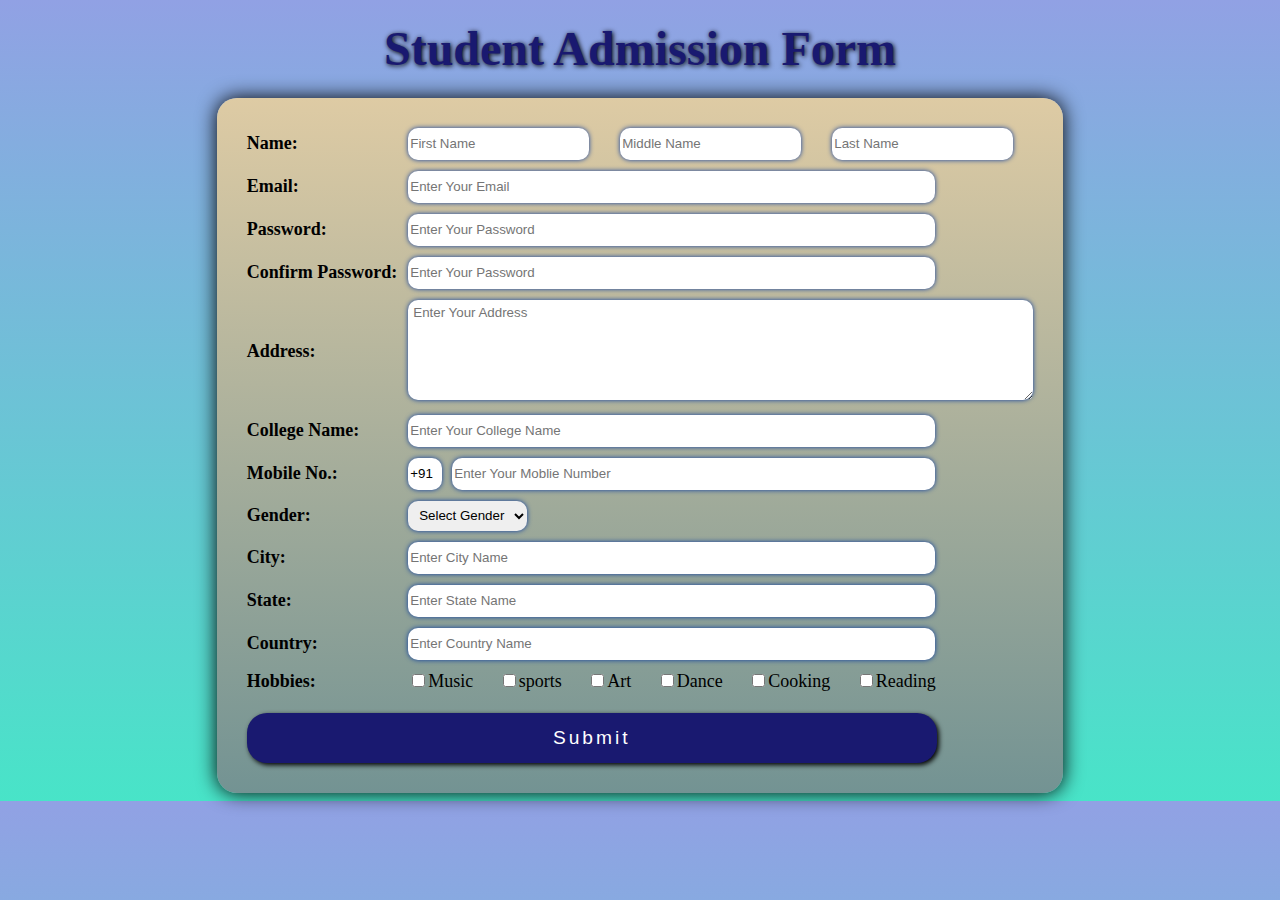
<file: form.html>
<!DOCTYPE html>
<html lang="en">
<head>
    <meta charset="UTF-8">
    <meta name="viewport" content="width=device-width, initial-scale=1.0">
    <title>Registration Form</title>
    <style>
        input{
            border: none;
            outline: none;
            box-shadow: 0px 0px 5px rgb(10, 57, 158);
            border-radius: 10px;
        }

        h1{
            color: midnightblue;
            text-shadow: 1px 1px 5px black;
            text-align: center;
            
        }

        option{
            text-align: center;
            border: none;
        }

        .check{
            margin-left: 25px;
        }

        table{
            padding: 20px;
            border-radius: 20px;
            box-shadow: 0px 0px 20px black;
            background: linear-gradient(to top, #739393, #decba4); 
        }

        label{
            font-size: large;
        }
    </style>
</head>
<body style="background: linear-gradient(to top, #48e4c8, #91a1e4);">
    <center>
        <h1><font size="7">Student Admission Form</font></h1>
    </center>
    <center>
    <table cellspacing="9px">
        <tbody>
        <form action="./Tables Project/tablepro.html" method="get">
        <tr>
            <td><label for="name"><b>Name:</b></label></td>
            <td><input type="text" name="first_name" id="first_name" placeholder="First Name" style="height: 30px;" required></td>
            <td><input type="text" name="middle_name" id="middle_name" placeholder="Middle Name" style="height: 30px;" required></td>
            <td><input type="text" name="last_name" id="last_name" placeholder="Last Name" style="height: 30px;" required></td>
        </tr>
        <tr>
            <td><label for="email"><b>Email:</b></label></td>
            <td colspan="3"><input type="email" name="email" id="email" placeholder="Enter Your Email" style="width: 523px; height: 30px;" required></td>
        </tr>
        <tr>
            <td><label for="password"><b>Password:</b></label></td>
            <td colspan="3"><input type="password" name="password" id="password" placeholder="Enter Your Password" style="width: 523px; height: 30px;" required></td>
        </tr>
        <tr>
            <td><label for="password"><b>Confirm Password:</b></label></td>
            <td colspan="3"><input type="password" name="password" id="confirm_password" placeholder="Enter Your Password" style="width: 523px; height: 30px;" required></td>
        </tr>
        <tr>
            <td><label for="address"><b>Address:</b></label></td>
            <td colspan="3"><textarea name="address" id="address" cols="75" rows="6" placeholder="Enter Your Address" required style="border-radius: 10px; box-shadow: 0px 0px 5px rgb(10, 57, 158); border: none; outline: none; font-family: Arial, Helvetica, sans-serif; padding: 5px;"></textarea></td>
        </tr>
        <tr>
            <td><label for="college_name"><b>College Name:</b></label></td>
            <td colspan="3"><input type="text" name="college_name" id="college_name" placeholder="Enter Your College Name" required style="width: 523px; height: 30px;"></td>
        </tr>
        <tr>
            <td><label for="mobile_number"><b>Mobile No.:</b></label></td>
            <td colspan="3"><input type="text" name="number" id="number" value="+91" style="width: 30px; height: 30px;" readonly><input type="number" name="number" id="number" placeholder="Enter Your Moblie Number" required style="width: 479px; height: 30px; margin-left: 10px;"></td>
        </tr>
        <tr>
            <td><label for="gender"><b>Gender:</b></label></td>
            <td colspan="3">
                <select name="gender" id="gender" style="height: 30px; width: 119px; border: none; box-shadow: 0px 0px 5px rgb(10, 57, 158);
            border-radius: 10px; outline: none;" required>
                    <option value="" disabled selected>Select Gender</option>
                    <option value="Male">Male</option>
                    <option value="Female">Female</option>
                    <option value="Other">Other</option>
                </select>
            </td>
        </tr>
        <tr>
            <td><label for="city"><b>City:</b></label></td>
            <td colspan="3"><input type="text" name="city" id="city" placeholder="Enter City Name" style="width: 523px; height: 30px;" required></td>
        </tr>
        <tr>
            <td><label for="state"><b>State:</b></label></td>
            <td colspan="3"><input type="text" name="state" id="state" placeholder="Enter State Name" style="width: 523px; height: 30px;" required></td>
        </tr>
        <tr>
            <td><label for="country"><b>Country:</b></label></td>
            <td colspan="3"><input type="text" name="country" id="country" placeholder="Enter Country Name" style="width: 523px; height: 30px;" required></td>
        </tr>
        <tr>
            <td><label for="hobbies"><b>Hobbies:</b></label></td>
            <td colspan="3">
                <label for="music">
                <input type="checkbox" name="music" value="music" id="music" style="box-shadow: none;">Music
                </label>
                <label for="sports">
                <input type="checkbox" name="sports" value="sports" id="sports" class="check" style="box-shadow: none;">sports
                </label>
                <label for="art">
                <input type="checkbox" name="art" value="art" id="art" class="check" style="box-shadow: none;">Art
                </label>
                <label for="dance">
                <input type="checkbox" name="dance" value="dance" id="dance" class="check" style="box-shadow: none;">Dance
                </label>
                <label for="cooking">
                <input type="checkbox" name="cooking" value="cooking" id="cooking" class="check" style="box-shadow: none;">Cooking
                </label>
                <label for="reading">
                <input type="checkbox" name="reading" value="reading" id="reading" class="check" style="box-shadow: none;">Reading
                </label>
            </td>
        </tr>
        <tr>
            <td colspan="4"><input type="submit" value="Submit" style="height: 50px; background-color: midnightblue; color: white; letter-spacing: 3px; border-radius: 20px; width: 690px; box-shadow: 2px 2px 5px black; margin-top: 10px; font-size: larger; cursor: pointer;"></td>
        </tr>
        </form>
        </tbody>
    </table>
    </center>
</body>
</html>
</file>
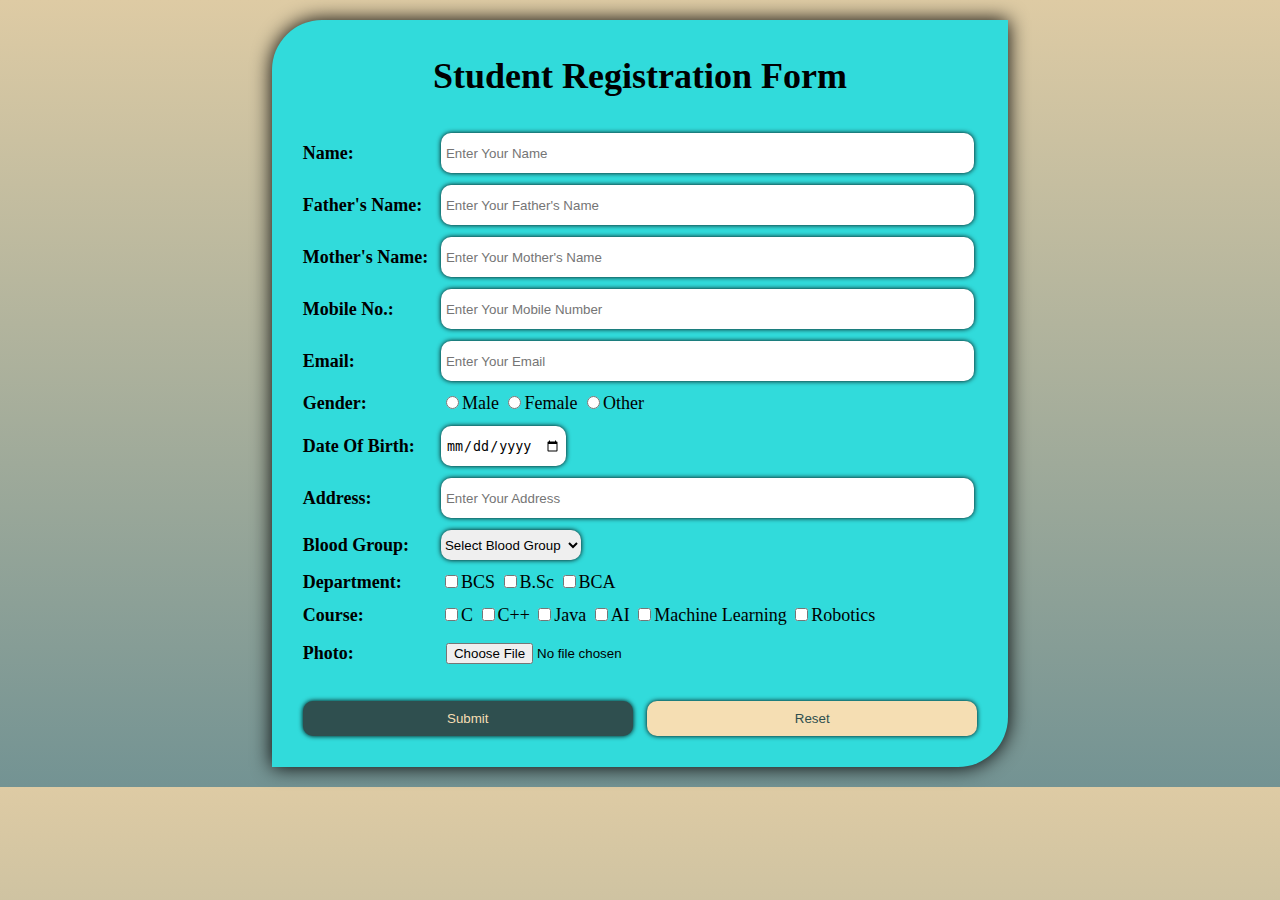
<file: form2.html>
<!DOCTYPE html>
<html lang="en">
<head>
    <meta charset="UTF-8">
    <meta name="viewport" content="width=device-width, initial-scale=1.0">
    <title>Student Registration Form</title>
    <style>
        body{
            background: linear-gradient(to top, #739393, #decba4);
        }

        input{
            border: none;
            outline: none;
            border-radius: 10px;
            box-shadow: 0px 0px 5px black;
            padding: 5px;
        }

        table{
            font-size: large;
            background-color: rgb(49, 219, 219);
            border-top-left-radius: 50px;
            border-bottom-right-radius: 50px;
            padding-right: 20px;
            padding-left: 20px;
            padding-bottom: 20px;
            margin-top: 20px;
            margin-bottom: 20px;
            box-shadow: 0px 0px 20px black;
        }
    </style>
</head>
<body>
    <center>
    <form action="./table.html" method="get">    
    <table cellspacing="10px">
        <tr>
            <td colspan="4">
                <h1 style="text-align: center;"><font>Student Registration Form</font></h1>
            </td>
        </tr>
        <tr>
            <td><label for="name"><b>Name:</b></label></td>
            <td colspan="3"><input type="text" name="name" id="name" placeholder="Enter Your Name" style="width: 523px; height: 30px;" required></td>
        </tr>
        <tr>
            <td><label for="father_name"><b>Father's Name:</b></label></td>
            <td colspan="3"><input type="text" name="father_name" id="father_name" placeholder="Enter Your Father's Name" style="width: 523px; height: 30px;" required></td>
        </tr>
        <tr>
            <td><label for="mother_name"><b>Mother's Name:</b></label></td>
            <td colspan="3"><input type="text" name="mother_name" id="mother_name" placeholder="Enter Your Mother's Name" style="width: 523px; height: 30px;" required></td>
        </tr>
        <tr>
            <td><label for="number"><b>Mobile No.:</b></label></td>
            <td colspan="3"><input type="tel" name="" id="number" placeholder="Enter Your Mobile Number" minlength="10" maxlength="10" style="width: 523px; height: 30px;" required></td>
        </tr>
        <tr>
            <td><label for="email"><b>Email:</b></label></td>
            <td colspan="3"><input type="email" name="email" id="email" placeholder="Enter Your Email" style="width: 523px; height: 30px;" required></td>
        </tr>
        <tr>
            <td><label for="gender"><b>Gender:</b></label></td>
            <td colspan="3">
                <label for="male">
                    <input type="radio" name="gender" value="male" id="male" style="box-shadow: none;">Male
                </label>
                <label for="female">
                    <input type="radio" name="gender" value="female" id="female" style="box-shadow: none;">Female
                </label>
                <label for="other">
                    <input type="radio" name="gender" value="other" id="other" style="box-shadow: none;">Other
                </label>
            </td>
        </tr>
        <tr>
            <td><label for="date"><b>Date Of Birth:</b></label></td>
            <td colspan="3">
                <input type="date" name="date" id="date" style="width: 115px; height: 30px;" required>
            </td>
        </tr>
        <tr>
            <td><label for="address"><b>Address:</b></label></td>
            <td colspan="3"><input type="text" name="address" id="address" placeholder="Enter Your Address" style="width: 523px; height: 30px;" required></td>
        </tr>
        <td><label for="blood_group"><b>Blood Group:</b></label></td>
            <td colspan="3">
                <select name="blood_group" id="blood_group" style="height: 30px; width: 140px; border: none; border-radius: 10px; outline: none; box-shadow: 0px 0px 5px black;" required>
                    <option value="" disabled selected>Select Blood Group</option>
                    <option value="A+">A+</option>
                    <option value="B+">B+</option>
                    <option value="AB+">AB+</option>
                    <option value="A-">A-</option>
                    <option value="B-">B-</option>
                    <option value="AB-">AB-</option>
                    <option value="O+">O+</option>
                    <option value="O-">O-</option>
                </select>
            </td>
        </tr>
        <tr>
            <td><label for="department"><b>Department:</b></label></td>
            <td colspan="3">
                <label for="bcs">
                <input type="checkbox" name="bcs" value="bcs" id="bcs" style="box-shadow: none;">BCS
                </label>
                <label for="bsc">
                <input type="checkbox" name="bsc" value="bsc" id="bsc" style="box-shadow: none;">B.Sc
                </label>
                <label for="bca">
                <input type="checkbox" name="bca" value="bca" id="bca" style="box-shadow: none;">BCA
                </label>
            </td>
        </tr>
        <tr>
            <td><label for="course"><b>Course:</b></label></td>
            <td colspan="3">
                <label for="c">
                <input type="checkbox" name="c" value="c" id="c" style="box-shadow: none;">C
                </label>
                <label for="c++">
                <input type="checkbox" name="c++" value="c++" id="c++" style="box-shadow: none;">C++
                </label>
                <label for="java">
                <input type="checkbox" name="java" value="java" id="java" style="box-shadow: none;">Java
                </label>
                <label for="ai">
                <input type="checkbox" name="ai" value="ai" id="ai" style="box-shadow: none;">AI
                </label>
                <label for="machine_learning">
                <input type="checkbox" name="machine_learning" value="machine_learning" id="machine_learning" style="box-shadow: none;">Machine Learning
                </label>
                <label for="robotics">
                <input type="checkbox" name="robotics" value="robotics" id="robotics" style="box-shadow: none;">Robotics
                </label>
            </td>
        </tr>
        <tr>
            <td><label for="photo"><b>Photo:</b></label></td>
            <td><input type="file" name="file" id="file" style="box-shadow: none;"></td>
        </tr> 
        <tr>
            <td colspan="4">
                <input type="submit" value="Submit" style="margin-top: 20px; margin-right: 10px; padding: 10px; text-align: center; width: 330px; color: wheat; background-color: darkslategray;">
                <input type="reset" value="Reset" style="margin-top: 20px; padding: 10px; text-align: center; width: 330px; color: darkslategray; background-color: wheat;">     
            </td>
        </tr>  
    </table>
    </form>
    </center>
</body>
</html>
</file>
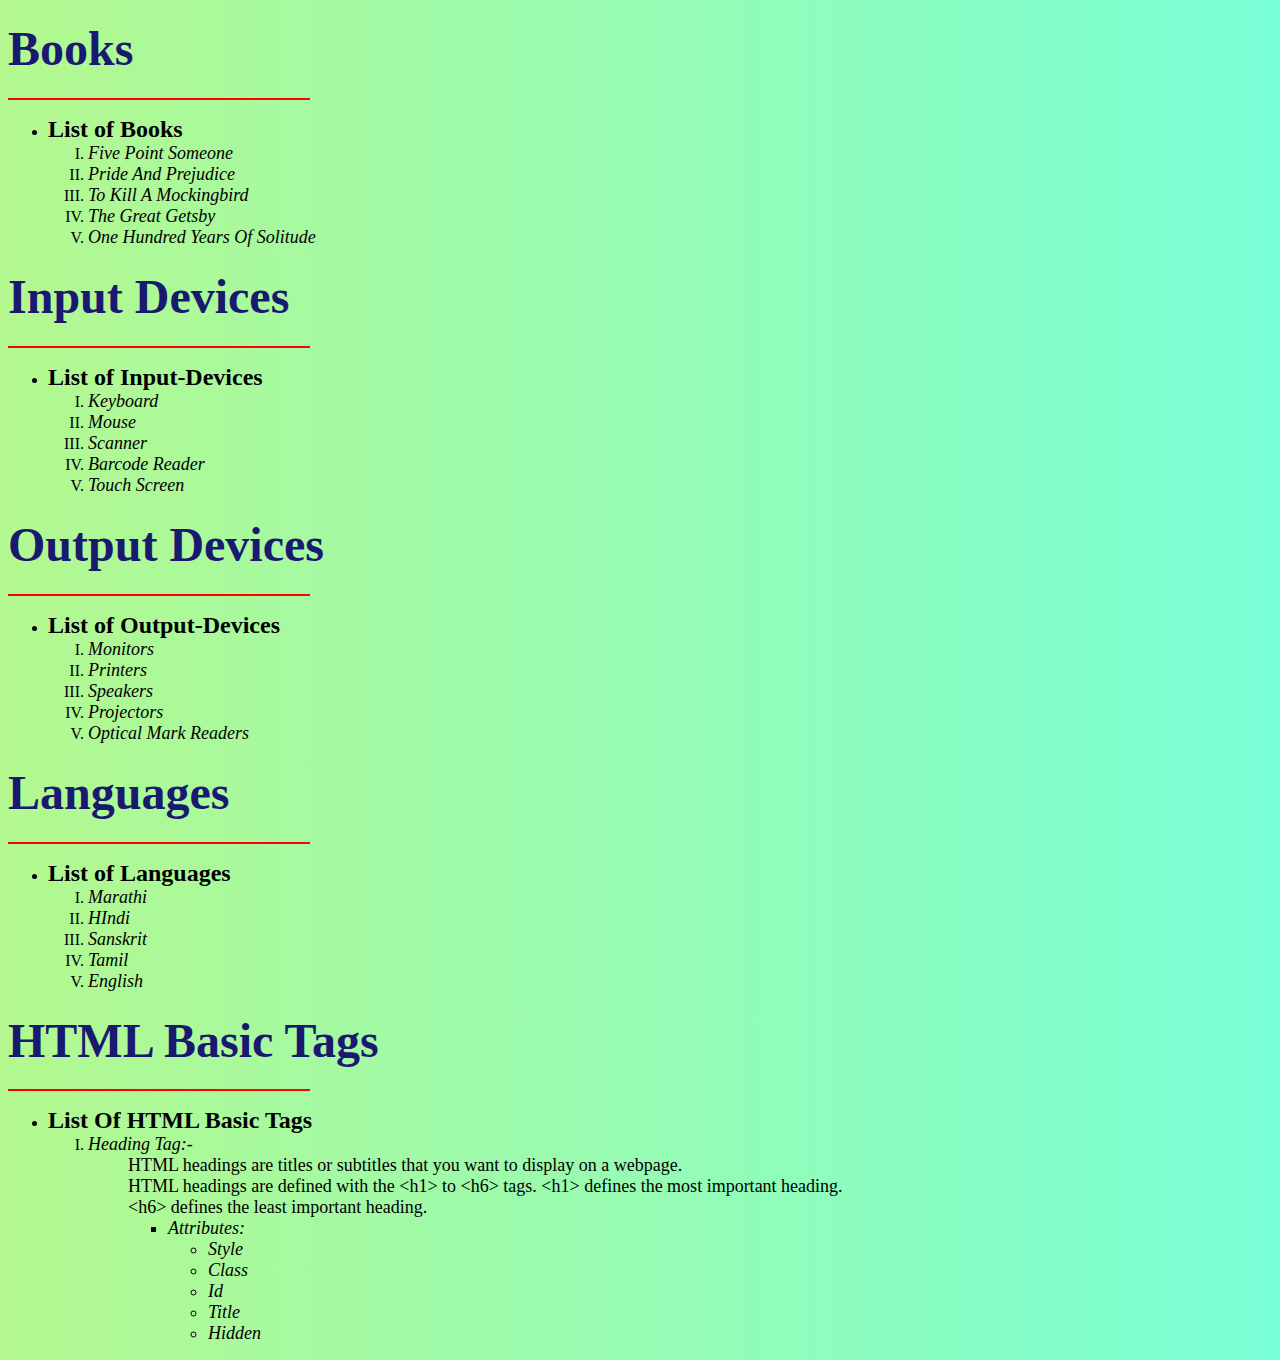
<file: list.html>
<!DOCTYPE html>
<html lang="en">
<head>
    <meta charset="UTF-8">
    <meta name="viewport" content="width=device-width, initial-scale=1.0">
    <title>Lists</title>
</head>
<body style="background: linear-gradient(to right, #b4f88f, #78ffd6);">
    <h1><font size="7px" face="algerian" color="midnightblue">Books</font></h1>
    <hr color="red" width="300px" align="left">
      <p>
        <ul type="">
            <li>
                <font size="5px"><b>List of Books</b></font> 
                  <ol type="I">
                    <li><font size="4px"><i>Five Point Someone</i></font></li>
                    <li><font size="4px"><i>Pride And Prejudice</i></font></li>
                    <li><font size="4px"><i>To Kill A Mockingbird</i></font></li>
                    <li><font size="4px"><i>The Great Getsby</i></font></li>
                    <li><font size="4px"><i>One Hundred Years Of Solitude</i></font></li>
                  </ol>
            </li>
        </ul>
      </p> 

      <h1><font size="7px" face="algerian" color="midnightblue">Input Devices</font></h1>
    <hr color="red" width="300px" align="left">
      <p>
        <ul type="">
            <li>
                <font size="5px"><b>List of Input-Devices</b></font>
                  <ol type="I">
                    <li><font size="4px"><i>Keyboard</i></font></li>
                    <li><font size="4px"><i>Mouse</i></font></li>
                    <li><font size="4px"><i>Scanner</i></font></li>
                    <li><font size="4px"><i>Barcode Reader</i></font></li>
                    <li><font size="4px"><i>Touch Screen</i></font></li>
                  </ol>
            </li>
        </ul>
      </p> 

      <h1><font size="7px" face="algerian" color="midnightblue">Output Devices</font></h1>
    <hr color="red" width="300px" align="left">
      <p>
        <ul type="">
            <li>
                <font size="5px"><b>List of Output-Devices</b></font>
                  <ol type="I">
                    <li><font size="4px"><i>Monitors</i></font></li>
                    <li><font size="4px"><i>Printers</i></font></li>
                    <li><font size="4px"><i>Speakers</i></font></li>
                    <li><font size="4px"><i>Projectors</i></font></li>
                    <li><font size="4px"><i>Optical Mark Readers</i></font></li>
                  </ol>
            </li>
        </ul>
      </p> 

      <h1><font size="7px" face="algerian" color="midnightblue">Languages</font></h1>
    <hr color="red" width="300px" align="left">
      <p>
        <ul type="">
            <li>
                <font size="5px"><b>List of Languages</b></font>
                  <ol type="I">
                    <li><font size="4px"><i>Marathi</i></font></li>
                    <li><font size="4px"><i>HIndi</i></font></li>
                    <li><font size="4px"><i>Sanskrit</i></font></li>
                    <li><font size="4px"><i>Tamil</i></font></li>
                    <li><font size="4px"><i>English</i></font></li>
                  </ol>
            </li>
        </ul>
      </p> 

      <h1><font size="7px" face="algerian" color="midnightblue">HTML Basic Tags</font></h1>
    <hr color="red" width="300px" align="left">
      <p>
        <ul>
            <li>
                <font size="5px"><b>List Of HTML Basic Tags</b></font>
                <ol type="I">
                    <li>
                      <font size="4px">
                        <dl>
                            <dt><i>Heading Tag:-</i></dt>
                            <dd>
                                HTML headings are titles or subtitles that you want to display on a webpage. <br>
                                HTML headings are defined with the &lth1&gt to &lth6&gt tags.

                                    &lth1&gt defines the most important heading. <br> &lth6&gt defines the least important heading. <br>
                                    <ul>
                                        <li><i>Attributes:
                                            <ul type="circle">
                                                <li>Style</li>
                                                <li>Class</li>
                                                <li>Id</li>
                                                <li>Title</li>
                                                <li>Hidden</li>
                                            </ul>
                                        </i></li>
                                    </ul>
                            </dd>
                        </dl>
                      </font>
                    </li>
                </ol>
            </li>
        </ul>
      </p>
</body>
</html>
</file>
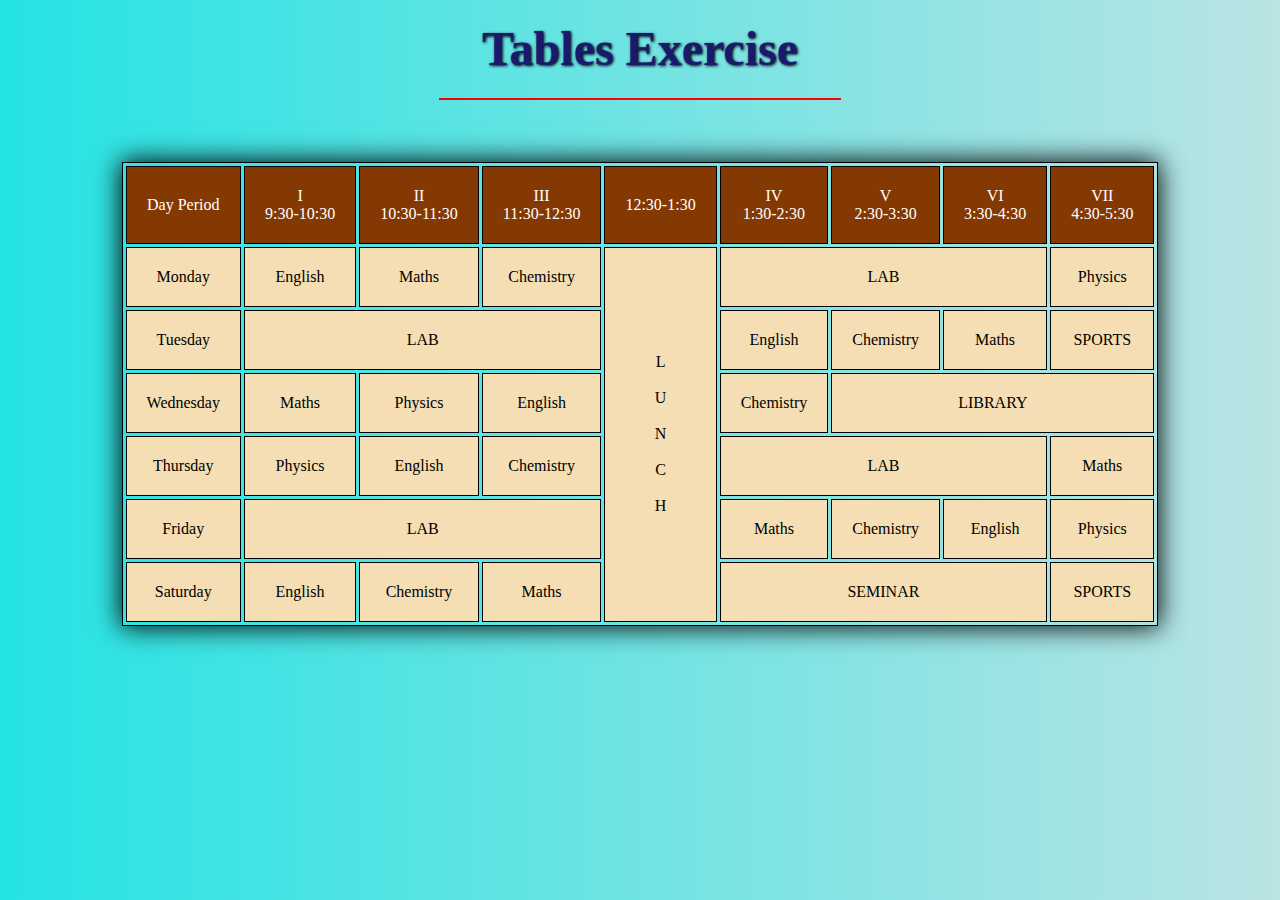
<file: table .html>
<!DOCTYPE html>
<html lang="en">
<head>
    <meta charset="UTF-8">
    <meta name="viewport" content="width=device-width, initial-scale=1.0">
    <title>Tables</title>
</head>
<body style="background: linear-gradient(to right, #25e3e3, #bbe4e4); ">
    
    <center><h1 style="font-family: 'Times New Roman', Times, serif; color:midnightblue; text-shadow: 1px 1px 3px black;"><font size="8px">Tables Exercise</font></h1></center>
    <hr color="red" width="400px"><br><br><br>
    <table style="box-shadow: 0px 0px 25px 1px black;" border="1px" bordercolor="black" align="center" cellpadding="20px" cellspacing="3px">
        <thead style="text-align: center; background-color: rgb(132, 56, 2); color: white; font-family: algerian;">
            <tr>
                <td>Day Period</td>
                <td>I <br> 9:30-10:30</td>
                <td>II <br> 10:30-11:30</td>
                <td>III <br> 11:30-12:30</td>
                <td>12:30-1:30</td>
                <td>IV <br> 1:30-2:30</td>
                <td>V <br> 2:30-3:30</td>
                <td>VI <br> 3:30-4:30</td>
                <td>VII <br> 4:30-5:30</td>
            </tr>
        </thead>
        <tbody style="text-align: center;background-color: wheat; font-family: cursive;">
            <tr>
                <td>Monday</td>
                <td>English</td>
                <td>Maths</td>
                <td>Chemistry</td>
                <td rowspan="6">L<br><br>U<br><br>N<br><br>C<br><br>H</td>
                <td colspan="3">LAB</td>
                <td>Physics</td>
            </tr>
            <tr>
                <td>Tuesday</td>
                <td colspan="3">LAB</td>
                <td>English</td>
                <td>Chemistry</td>
                <td>Maths</td>
                <td>SPORTS</td> 
            </tr>
            <tr>
                <td>Wednesday</td>
                <td>Maths</td>
                <td>Physics</td>
                <td>English</td>
                <td>Chemistry</td>
                <td colspan="3">LIBRARY</td>
            </tr>
            <tr>
                <td>Thursday</td>
                <td>Physics</td>
                <td>English</td>
                <td>Chemistry</td>
                <td colspan="3">LAB</td>
                <td>Maths</td>
            </tr>
            <tr>
                <td>Friday</td>
                <td colspan="3">LAB</td>
                <td>Maths</td>
                <td>Chemistry</td>
                <td>English</td>
                <td>Physics</td>
            </tr>
            <tr>
                <td>Saturday</td>
                <td>English</td>
                <td>Chemistry</td>
                <td>Maths</td>
                <td colspan="3">SEMINAR</td>
                <td>SPORTS</td>
            </tr>
        </tbody>
    </table>     
</body>
</html>
</file>
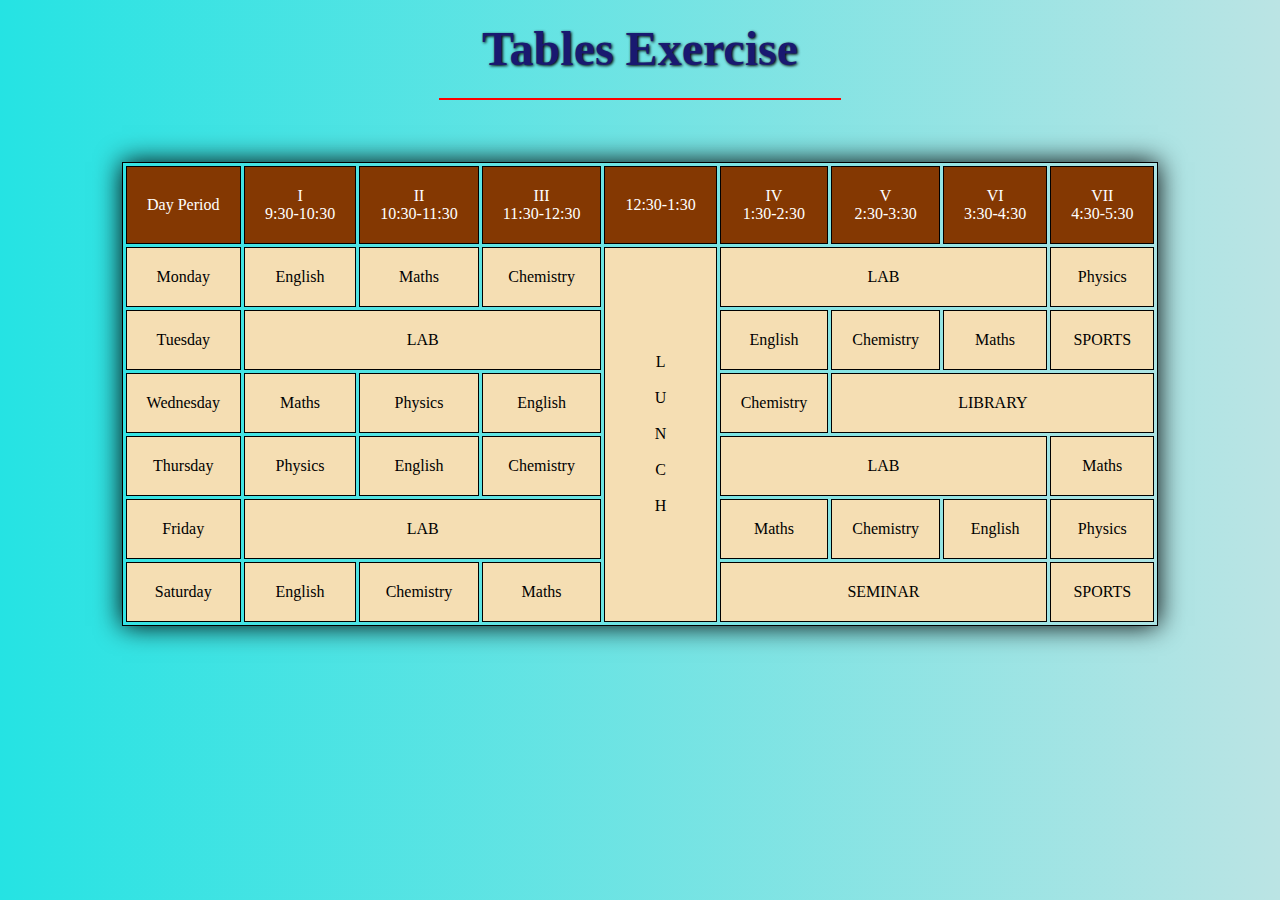
<file: table.html>
<!DOCTYPE html>
<html lang="en">
<head>
    <meta charset="UTF-8">
    <meta name="viewport" content="width=device-width, initial-scale=1.0">
    <title>Tables</title>
</head>
<body style="background: linear-gradient(to right, #25e3e3, #bbe4e4); ">
    
    <center><h1 style="font-family: 'Times New Roman', Times, serif; color:midnightblue; text-shadow: 1px 1px 3px black;"><font size="8px">Tables Exercise</font></h1></center>
    <hr color="red" width="400px"><br><br><br>
    <table style="box-shadow: 0px 0px 25px black;" border="1px" bordercolor="black" align="center" cellpadding="20px" cellspacing="3px">
        <thead style="text-align: center; background-color: rgb(132, 56, 2); color: white; font-family: algerian;">
            <tr>
                <td>Day Period</td>
                <td>I <br> 9:30-10:30</td>
                <td>II <br> 10:30-11:30</td>
                <td>III <br> 11:30-12:30</td>
                <td>12:30-1:30</td>
                <td>IV <br> 1:30-2:30</td>
                <td>V <br> 2:30-3:30</td>
                <td>VI <br> 3:30-4:30</td>
                <td>VII <br> 4:30-5:30</td>
            </tr>
        </thead>
        <tbody style="text-align: center;background-color: wheat; font-family: cursive;">
            <tr>
                <td>Monday</td>
                <td>English</td>
                <td>Maths</td>
                <td>Chemistry</td>
                <td rowspan="6">L<br><br>U<br><br>N<br><br>C<br><br>H</td>
                <td colspan="3">LAB</td>
                <td>Physics</td>
            </tr>
            <tr>
                <td>Tuesday</td>
                <td colspan="3">LAB</td>
                <td>English</td>
                <td>Chemistry</td>
                <td>Maths</td>
                <td>SPORTS</td> 
            </tr>
            <tr>
                <td>Wednesday</td>
                <td>Maths</td>
                <td>Physics</td>
                <td>English</td>
                <td>Chemistry</td>
                <td colspan="3">LIBRARY</td>
            </tr>
            <tr>
                <td>Thursday</td>
                <td>Physics</td>
                <td>English</td>
                <td>Chemistry</td>
                <td colspan="3">LAB</td>
                <td>Maths</td>
            </tr>
            <tr>
                <td>Friday</td>
                <td colspan="3">LAB</td>
                <td>Maths</td>
                <td>Chemistry</td>
                <td>English</td>
                <td>Physics</td>
            </tr>
            <tr>
                <td>Saturday</td>
                <td>English</td>
                <td>Chemistry</td>
                <td>Maths</td>
                <td colspan="3">SEMINAR</td>
                <td>SPORTS</td>
            </tr>
        </tbody>
    </table>     
</body>
</html>
</file>
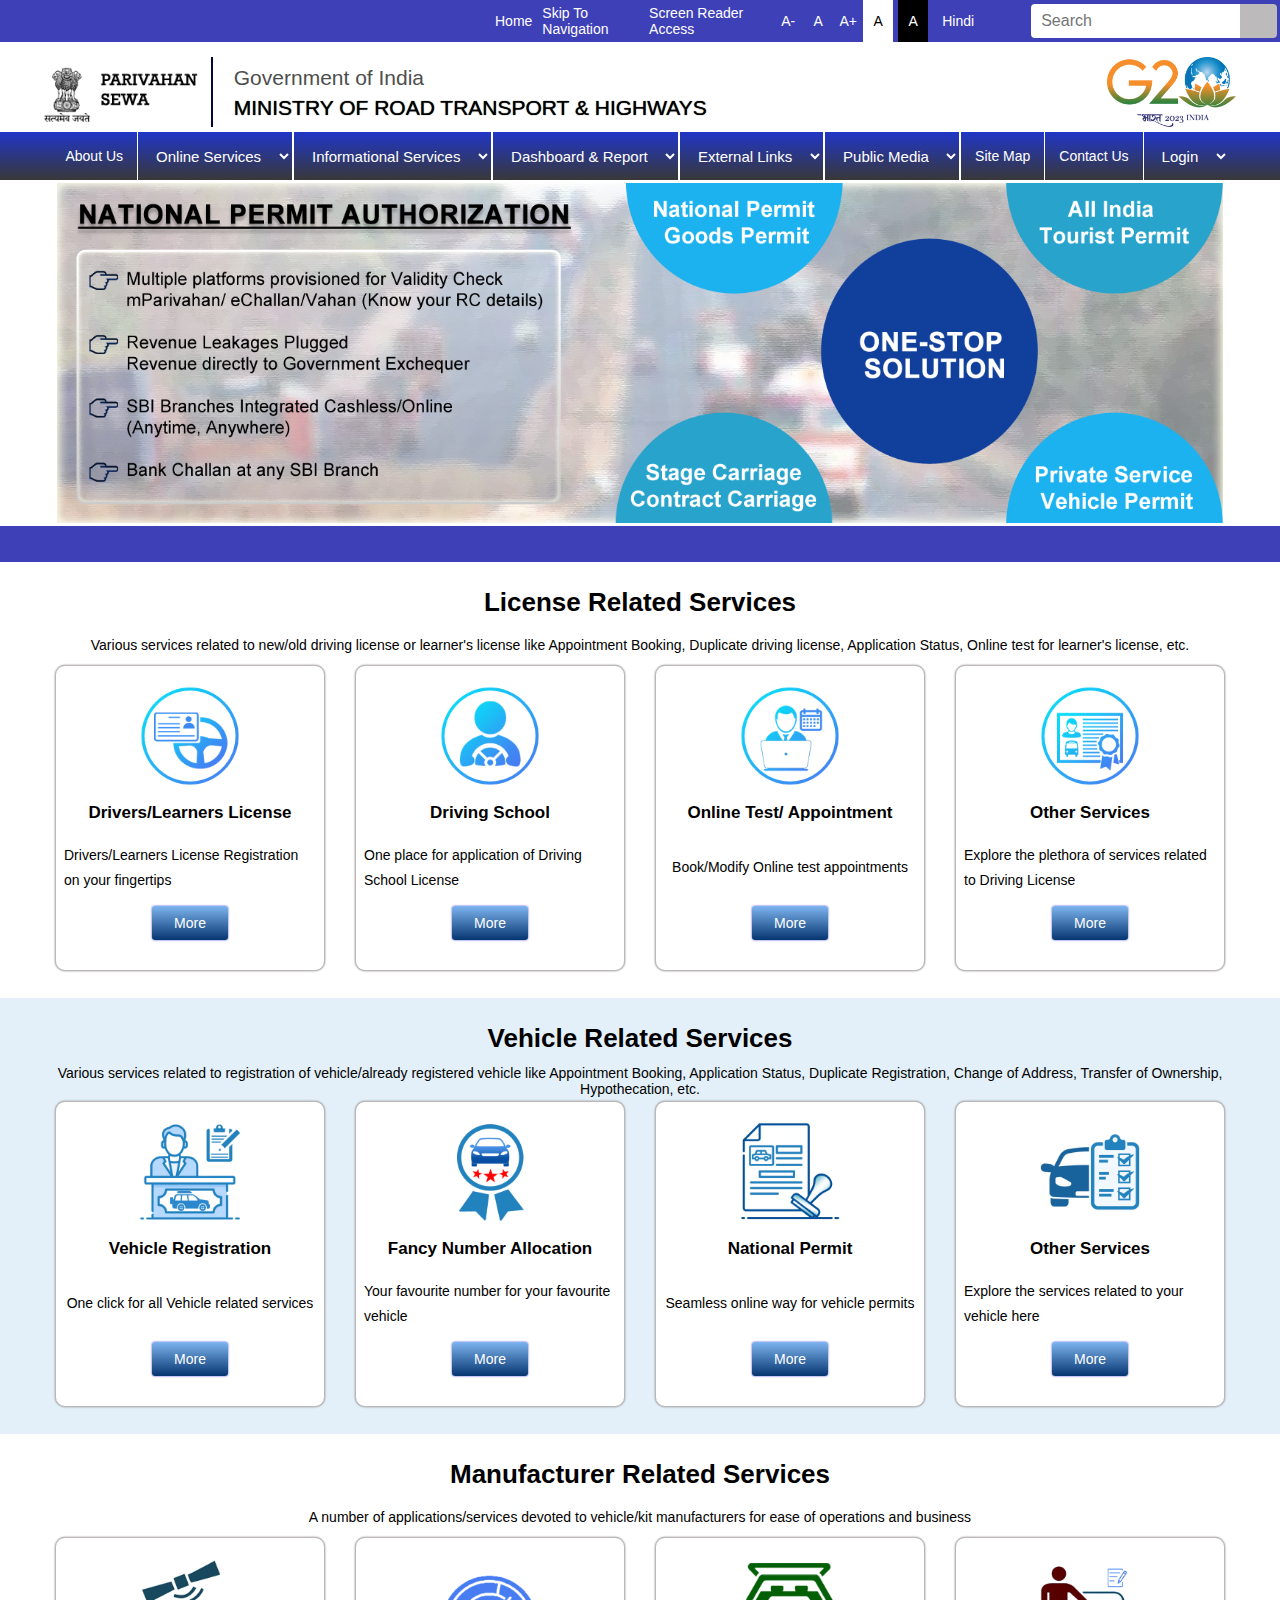
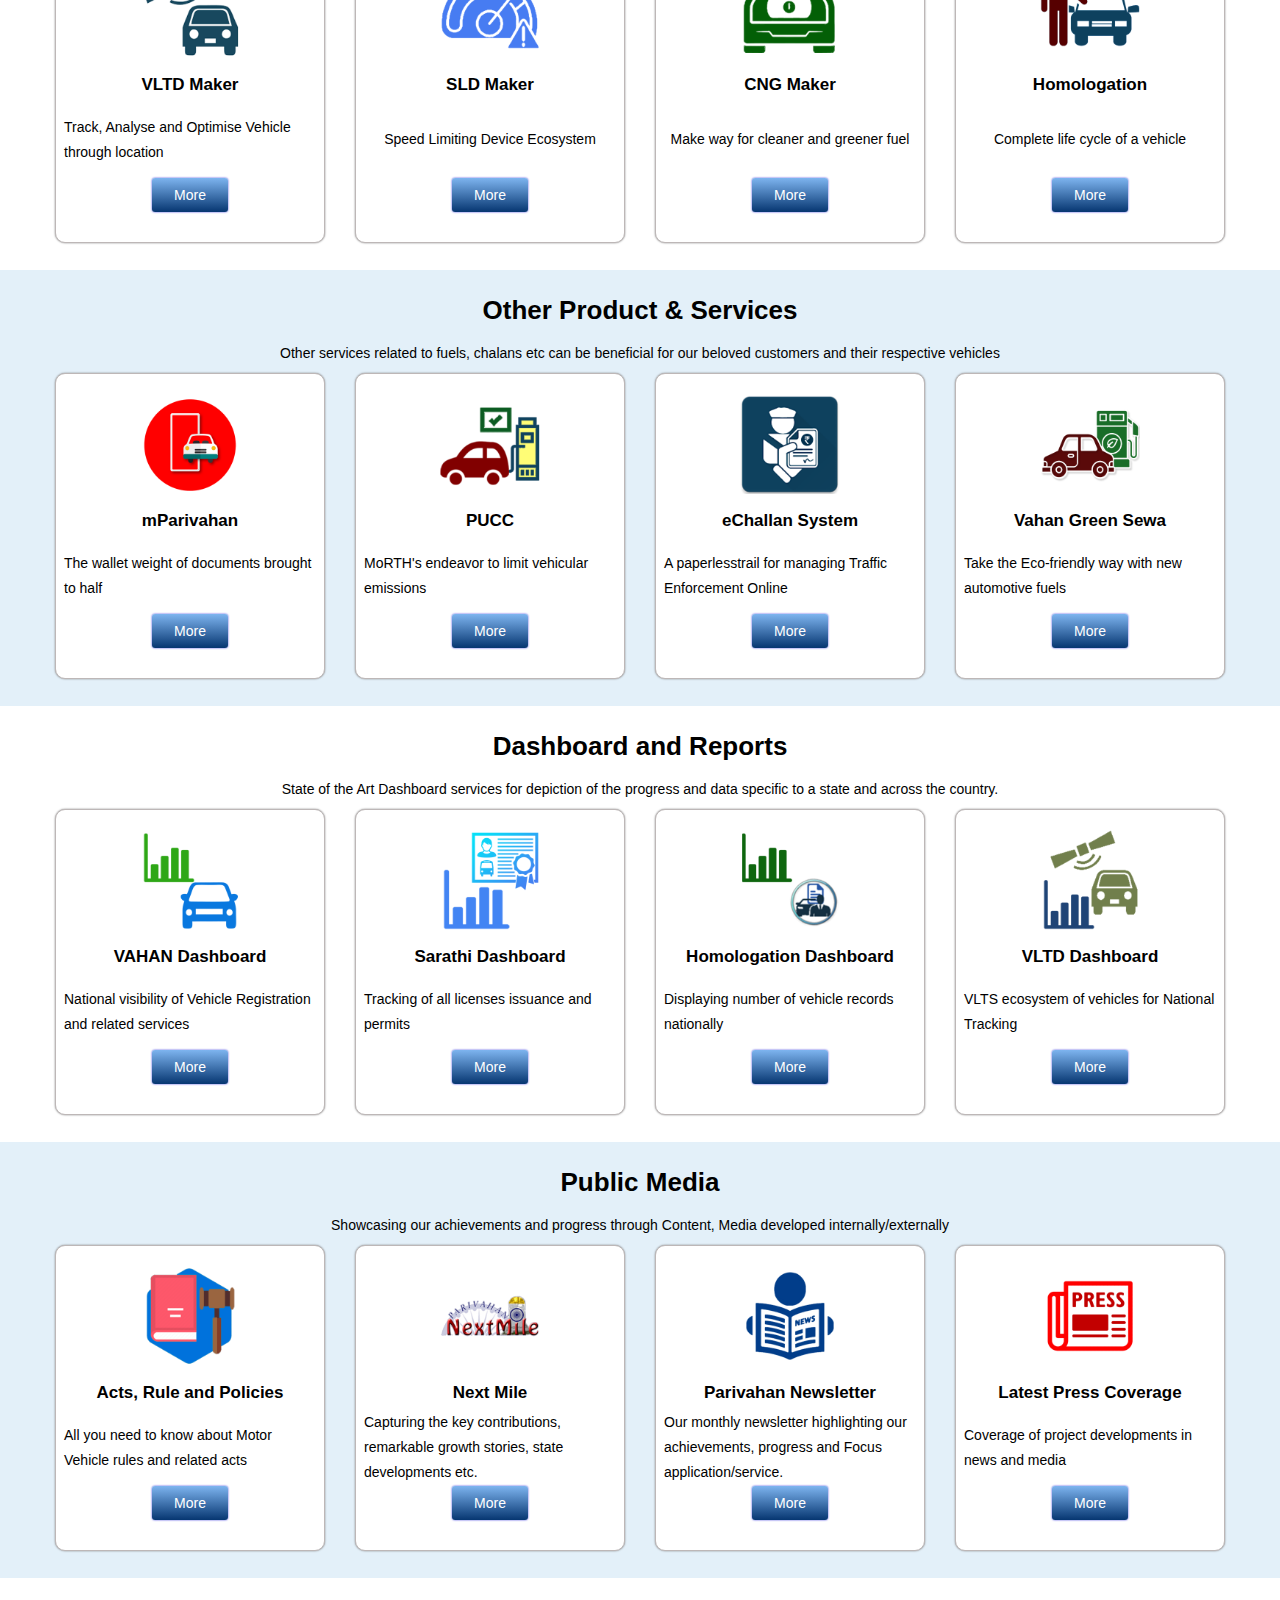
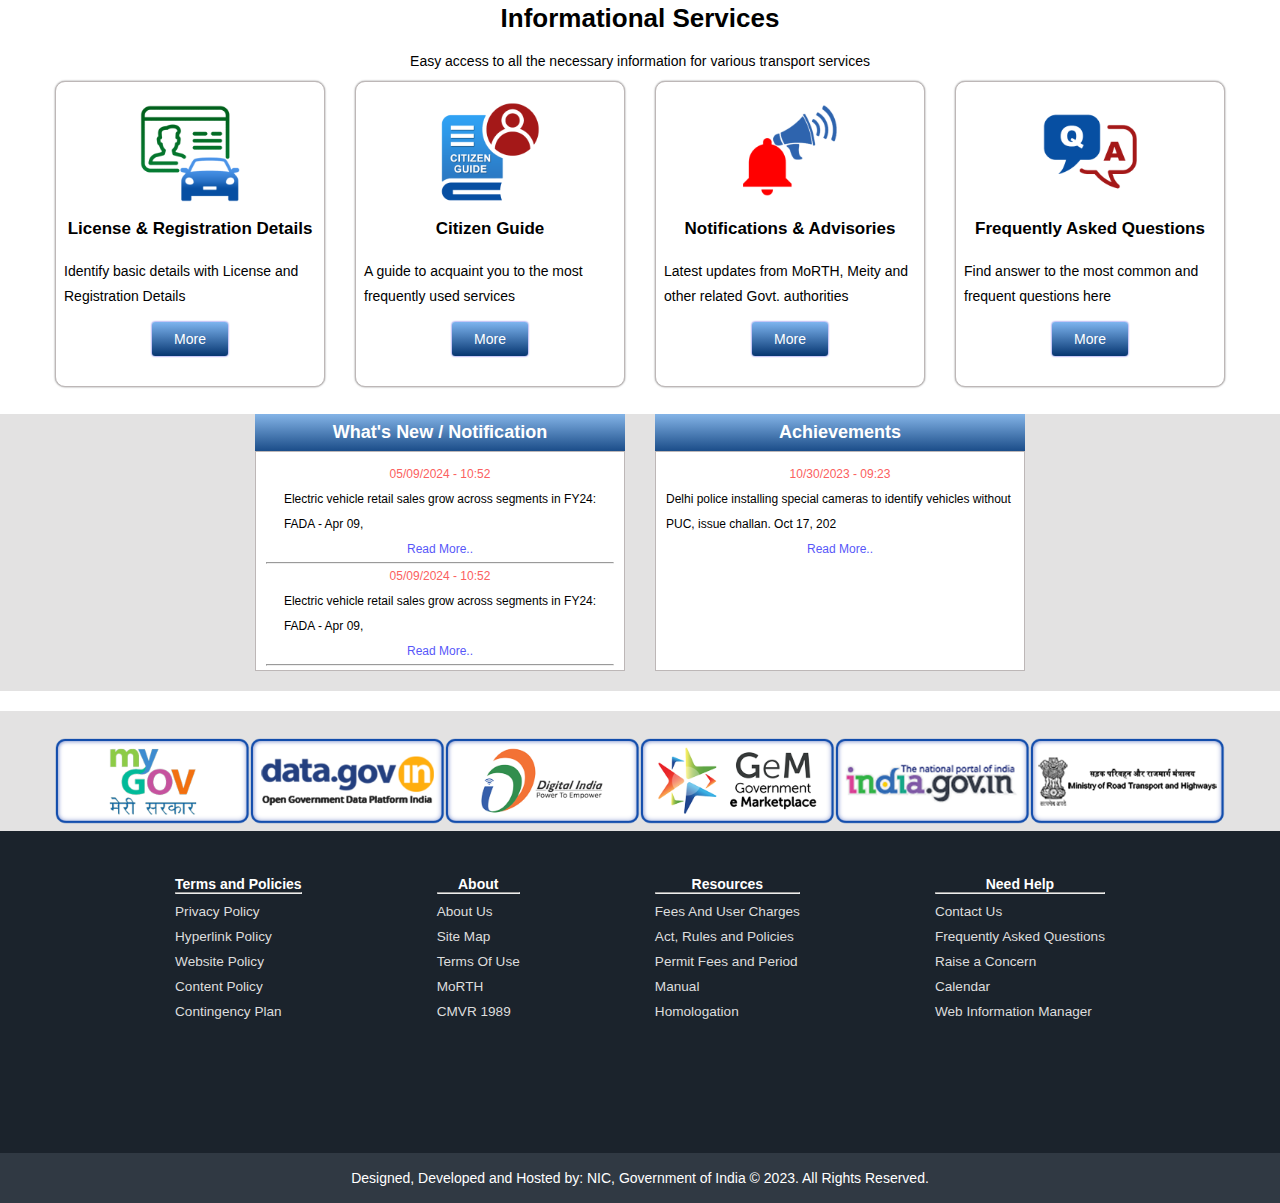
<file: Sarthiparivahan Clone/sarthi.html>
<!DOCTYPE html>
<html lang="en">
<head>
    <meta charset="UTF-8">
    <meta name="viewport" content="width=device-width, initial-scale=1.0">
    <title>Sarthi Parivahan</title>
    <link rel="stylesheet" href="style.css">
    <link rel="stylesheet" href="https://cdnjs.cloudflare.com/ajax/libs/font-awesome/6.6.0/css/all.min.css" integrity="sha512-Kc323vGBEqzTmouAECnVceyQqyqdsSiqLQISBL29aUW4U/M7pSPA/gEUZQqv1cwx4OnYxTxve5UMg5GT6L4JJg==" crossorigin="anonymous" referrerpolicy="no-referrer" />
</head>
<body>
<header>
    <div class="navbar">
    <div class="nav-home">
        <p><i class="fa-solid fa-house-chimney"></i> Home</p>
    </div>
    <div class="navigate">
        <p><i class="fa-solid fa-arrow-down"></i> Skip To Navigation</p> 
    </div>
    <div class="nav-read">
        <p><i class="fa-solid fa-arrow-down"></i> Screen Reader Access</p>
    </div>
    <div class="nav-font">
        <div class="dec"><p>A-</p></div>
        <div class="simp"><p>A</p></div>
        <div class="inc"><p>A+</p></div>
        <div class="white-hover"><p>A</p></div>
        <div class="black-hover"><p>A</p></div>
        <div class="lang"><p>Hindi</p></div>
    </div>
    <div class="nav-search">
            <input type="text" placeholder="Search" class="search-input">
            <div class="search-icon">
                <i class="fa-solid fa-magnifying-glass"></i>
            </div>
    </div>
    </div>

    <!-- Title -->
    <div class="title">
        <div class="sewa-logo">
            <img src="./Images/logo-parivahan-sewa-en.png" alt="Parivahan Sewa" class="sewa">
        </div>
        <div class="slogan-title">
            <div class="govt-india">
                Government of India
            </div>
            <div class="slogan">
                MINISTRY OF ROAD TRANSPORT & HIGHWAYS
            </div>
        </div>
        <div class="gtwenty-img">
            <img src="./Images/g20-logo.png" class="gtwenty" alt="g20">
        </div>
    </div>

    <!-- Dropdown Section -->
    <div class="dropdown-bar">
        <div class="about">
            <p class="pad">About Us</p>
        </div>
        <div class="online-service">
            <select name="online-service" class="service" id="on-service">
                <option value="" disabled selected>Online Services</option>
            </select>
        </div>
        <div class="informational-service">
            <select name="informational-service" class="service" id="info-service">
                <option value="" disabled selected>Informational Services</option>
            </select>
        </div>
        <div class="dash-report">
            <select name="dash-report" class="service" id="dash-rep">
                <option value="" disabled selected>Dashboard & Report</option>
            </select>
        </div>
        <div class="external-links">
            <select name="external-links" class="service" id="ext-link">
                <option value="" disabled selected>External Links</option>
            </select>
        </div>
        <div class="public-media">
            <select name="public-media" class="service" id="pub-med">
                <option value="" disabled selected>Public Media</option>
            </select>
        </div>
        <div class="site-map">
            <p class="pad">Site Map</p>
        </div>
        <div class="contact-us">
            <p class="pad">Contact Us</p>
        </div>
        <div class="login-drop">
            <select name="login-drop" class="services" id="log-drop">
                <option value="" disabled selected>Login</option>
            </select>
        </div>
    </div>
</header>
<main>
    <!-- Banner Section -->
    <div class="banner-page">
        <img src="./Images/banner-national-permit-2.png" alt="banner" class="banner">
    </div>
    <div class="empty"></div>
    
    <!-- Main Info Section -->
     <section class="main-sect">
        <div class="main-block">
        <div class="sect-head">
            <h1>License Related Services</h1>
        </div>
        <div class="sect-para">
            <p>Various services related to new/old driving license or learner's license like Appointment Booking, Duplicate driving license, Application Status, Online test for learner's license, etc.</p>
        </div>
        <div class="sect-blocks">
            <div class="info-block">
                <div class="card">
                    <div class="card-info">
                        <div class="card-img">
                            <img src="./Images/card-img1.png" class="card-image" alt="">
                        </div>
                        <div class="card-head">
                            <p class="head-para"><b>Drivers/Learners License</b></p>
                        </div>
                        <div class="card-para">
                            <p> Drivers/Learners License Registration on your fingertips</p>
                        </div>
                        <div class="card-btn">
                            <button class="btn">More</button>
                        </div>
                    </div>
                </div>
            </div>
            <div class="info-block">
                <div class="card">
                    <div class="card-info">
                        <div class="card-img">
                            <img src="./Images/card-img2.png" class="card-image" alt="">
                        </div>
                        <div class="card-head">
                            <p class="head-para"><b>Driving School</b></p>
                        </div>
                        <div class="card-para">
                            <p>One place for application of Driving School License</p>
                        </div>
                        <div class="card-btn">
                            <button class="btn">More</button>
                        </div>
                    </div>
                </div>
            </div>
            <div class="info-block">
                <div class="card">
                    <div class="card-info">
                        <div class="card-img">
                            <img src="./Images/card-img3.png" class="card-image" alt="">
                        </div>
                        <div class="card-head">
                            <p class="head-para"><b>Online Test/ Appointment</b></p>
                        </div>
                        <div class="card-para">
                            <p>Book/Modify Online test appointments</p>
                        </div>
                        <div class="card-btn">
                            <button class="btn">More</button>
                        </div>
                    </div>
                </div>
            </div>
            <div class="info-block">
                <div class="card">
                    <div class="card-info">
                        <div class="card-img">
                            <img src="./Images/card-img4.png" class="card-image" alt="">
                        </div>
                        <div class="card-head">
                            <p class="head-para"><b>Other Services</b></p>
                        </div>
                        <div class="card-para">
                            <p>Explore the plethora of services related to Driving License</p>
                        </div>
                        <div class="card-btn">
                            <button class="btn">More</button>
                        </div>
                    </div>
                </div>   
            </div>
        </div>
    </div>
     </section>

     <!-- Section-2 -->

     <section class="blue-sect">
        <div class="main-block">
        <div class="sect-head">
            <h1>Vehicle Related Services</h1>
        </div>
        <div class="sect-para">
            <p>Various services related to registration of vehicle/already registered vehicle like Appointment Booking, Application Status, Duplicate Registration, Change of Address, Transfer of Ownership, Hypothecation, etc.</p>
        </div>
        <div class="sect-blocks">
            <div class="info-block">
                <div class="card">
                    <div class="card-info">
                        <div class="card-img">
                            <img src="./Images/card-img5.png" class="card-image" alt="">
                        </div>
                        <div class="card-head">
                            <p class="head-para"><b>Vehicle Registration</b></p>
                        </div>
                        <div class="card-para">
                            <p>One click for all Vehicle related services</p>
                        </div>
                        <div class="card-btn">
                            <button class="btn">More</button>
                        </div>
                    </div>
                </div>
            </div>
            <div class="info-block">
                <div class="card">
                    <div class="card-info">
                        <div class="card-img">
                            <img src="./Images/card-img6.png" class="card-image" alt="">
                        </div>
                        <div class="card-head">
                            <p class="head-para"><b>Fancy Number Allocation</b></p>
                        </div>
                        <div class="card-para">
                            <p>Your favourite number for your favourite vehicle</p>
                        </div>
                        <div class="card-btn">
                            <button class="btn">More</button>
                        </div>
                    </div>
                </div>
            </div>
            <div class="info-block">
                <div class="card">
                    <div class="card-info">
                        <div class="card-img">
                            <img src="./Images/card-img7.png" class="card-image" alt="">
                        </div>
                        <div class="card-head">
                            <p class="head-para"><b>National Permit</b></p>
                        </div>
                        <div class="card-para">
                            <p>Seamless online way for vehicle permits</p>
                        </div>
                        <div class="card-btn">
                            <button class="btn">More</button>
                        </div>
                    </div>
                </div>
            </div>
            <div class="info-block">
                <div class="card">
                    <div class="card-info">
                        <div class="card-img">
                            <img src="./Images/card-img8.png" class="card-image" alt="">
                        </div>
                        <div class="card-head">
                            <p class="head-para"><b>Other Services</b></p>
                        </div>
                        <div class="card-para">
                            <p>Explore the services related to your vehicle here</p>
                        </div>
                        <div class="card-btn">
                            <button class="btn">More</button>
                        </div>
                    </div>
                </div>   
            </div>
        </div>
    </div>
     </section>

      <!--Section-3 -->
      <section class="main-sect">
        <div class="main-block">
        <div class="sect-head">
            <h1>Manufacturer Related Services</h1>
        </div>
        <div class="sect-para">
            <p>A number of applications/services devoted to vehicle/kit manufacturers for ease of operations and business</p>
        </div>
        <div class="sect-blocks">
            <div class="info-block">
                <div class="card">
                    <div class="card-info">
                        <div class="card-img">
                            <img src="./Images/card-img9.png" class="card-image" alt="">
                        </div>
                        <div class="card-head">
                            <p class="head-para"><b>VLTD Maker</b></p>
                        </div>
                        <div class="card-para">
                            <p>Track, Analyse and Optimise Vehicle through location</p>
                        </div>
                        <div class="card-btn">
                            <button class="btn">More</button>
                        </div>
                    </div>
                </div>
            </div>
            <div class="info-block">
                <div class="card">
                    <div class="card-info">
                        <div class="card-img">
                            <img src="./Images/card-img10.png" class="card-image" alt="">
                        </div>
                        <div class="card-head">
                            <p class="head-para"><b>SLD Maker</b></p>
                        </div>
                        <div class="card-para">
                            <p>Speed Limiting Device Ecosystem</p>
                        </div>
                        <div class="card-btn">
                            <button class="btn">More</button>
                        </div>
                    </div>
                </div>
            </div>
            <div class="info-block">
                <div class="card">
                    <div class="card-info">
                        <div class="card-img">
                            <img src="./Images/card-img11.png" class="card-image" alt="">
                        </div>
                        <div class="card-head">
                            <p class="head-para"><b>CNG Maker</b></p>
                        </div>
                        <div class="card-para">
                            <p>Make way for cleaner and greener fuel</p>
                        </div>
                        <div class="card-btn">
                            <button class="btn">More</button>
                        </div>
                    </div>
                </div>
            </div>
            <div class="info-block">
                <div class="card">
                    <div class="card-info">
                        <div class="card-img">
                            <img src="./Images/card-img12.png" class="card-image" alt="">
                        </div>
                        <div class="card-head">
                            <p class="head-para"><b>Homologation</b></p>
                        </div>
                        <div class="card-para">
                            <p>Complete life cycle of a vehicle</p>
                        </div>
                        <div class="card-btn">
                            <button class="btn">More</button>
                        </div>
                    </div>
                </div>   
            </div>
        </div>
    </div>
     </section>

     <!-- Section-4 -->

     <section class="blue-sect">
        <div class="main-block">
        <div class="sect-head">
            <h1>Other Product &amp; Services</h1>
        </div>
        <div class="sect-para">
            <p>Other services related to fuels, chalans etc can be beneficial for our beloved customers and their respective vehicles</p>
        </div>
        <div class="sect-blocks">
            <div class="info-block">
                <div class="card">
                    <div class="card-info">
                        <div class="card-img">
                            <img src="./Images/card-img13.png" class="card-image" alt="">
                        </div>
                        <div class="card-head">
                            <p class="head-para"><b>mParivahan</b></p>
                        </div>
                        <div class="card-para">
                            <p>The wallet weight of documents brought to half</p>
                        </div>
                        <div class="card-btn">
                            <button class="btn">More</button>
                        </div>
                    </div>
                </div>
            </div>
            <div class="info-block">
                <div class="card">
                    <div class="card-info">
                        <div class="card-img">
                            <img src="./Images/card-img14.png" class="card-image" alt="">
                        </div>
                        <div class="card-head">
                            <p class="head-para"><b>PUCC</b></p>
                        </div>
                        <div class="card-para">
                            <p>MoRTH's endeavor to limit vehicular emissions</p>
                        </div>
                        <div class="card-btn">
                            <button class="btn">More</button>
                        </div>
                    </div>
                </div>
            </div>
            <div class="info-block">
                <div class="card">
                    <div class="card-info">
                        <div class="card-img">
                            <img src="./Images/card-img15.png" class="card-image" alt="">
                        </div>
                        <div class="card-head">
                            <p class="head-para"><b>eChallan System</b></p>
                        </div>
                        <div class="card-para">
                            <p>A paperlesstrail for managing Traffic Enforcement Online</p>
                        </div>
                        <div class="card-btn">
                            <button class="btn">More</button>
                        </div>
                    </div>
                </div>
            </div>
            <div class="info-block">
                <div class="card">
                    <div class="card-info">
                        <div class="card-img">
                            <img src="./Images/card-img16.png" class="card-image" alt="">
                        </div>
                        <div class="card-head">
                            <p class="head-para"><b>Vahan Green Sewa</b></p>
                        </div>
                        <div class="card-para">
                            <p>Take the Eco-friendly way with new automotive fuels</p>
                        </div>
                        <div class="card-btn">
                            <button class="btn">More</button>
                        </div>
                    </div>
                </div>   
            </div>
        </div>
    </div>
     </section>

      <!-- Section-5 -->
      <section class="main-sect">
        <div class="main-block">
        <div class="sect-head">
            <h1>Dashboard and Reports</h1>
        </div>
        <div class="sect-para">
            <p>State of the Art Dashboard services for depiction of the progress and data specific to a state and across the country.</p>
        </div>
        <div class="sect-blocks">
            <div class="info-block">
                <div class="card">
                    <div class="card-info">
                        <div class="card-img">
                            <img src="./Images/card-img17.png" class="card-image" alt="">
                        </div>
                        <div class="card-head">
                            <p class="head-para"><b>VAHAN Dashboard</b></p>
                        </div>
                        <div class="card-para">
                            <p>National visibility of Vehicle Registration and related services</p>
                        </div>
                        <div class="card-btn">
                            <button class="btn">More</button>
                        </div>
                    </div>
                </div>
            </div>
            <div class="info-block">
                <div class="card">
                    <div class="card-info">
                        <div class="card-img">
                            <img src="./Images/card-img18.png" class="card-image" alt="">
                        </div>
                        <div class="card-head">
                            <p class="head-para"><b>Sarathi Dashboard</b></p>
                        </div>
                        <div class="card-para">
                            <p>Tracking of all licenses issuance and permits</p>
                        </div>
                        <div class="card-btn">
                            <button class="btn">More</button>
                        </div>
                    </div>
                </div>
            </div>
            <div class="info-block">
                <div class="card">
                    <div class="card-info">
                        <div class="card-img">
                            <img src="./Images/card-img19.png" class="card-image" alt="">
                        </div>
                        <div class="card-head">
                            <p class="head-para"><b>Homologation Dashboard</b></p>
                        </div>
                        <div class="card-para">
                            <p>Displaying number of vehicle records nationally</p>
                        </div>
                        <div class="card-btn">
                            <button class="btn">More</button>
                        </div>
                    </div>
                </div>
            </div>
            <div class="info-block">
                <div class="card">
                    <div class="card-info">
                        <div class="card-img">
                            <img src="./Images/card-img20.png" class="card-image" alt="">
                        </div>
                        <div class="card-head">
                            <p class="head-para"><b>VLTD Dashboard</b></p>
                        </div>
                        <div class="card-para">
                            <p>VLTS ecosystem of vehicles for National Tracking</p>
                        </div>
                        <div class="card-btn">
                            <button class="btn">More</button>
                        </div>
                    </div>
                </div>   
            </div>
        </div>
    </div>
     </section>

     <!-- Section-6 -->

     <section class="blue-sect">
        <div class="main-block">
        <div class="sect-head">
            <h1>Public Media</h1>
        </div>
        <div class="sect-para">
            <p>Showcasing our achievements and progress through Content, Media developed internally/externally</p>
        </div>
        <div class="sect-blocks">
            <div class="info-block">
                <div class="card">
                    <div class="card-info">
                        <div class="card-img">
                            <img src="./Images/card-img21.png" class="card-image" alt="">
                        </div>
                        <div class="card-head">
                            <p class="head-para"><b>Acts, Rule and Policies</b></p>
                        </div>
                        <div class="card-para">
                            <p>All you need to know about Motor Vehicle rules and related acts</p>
                        </div>
                        <div class="card-btn">
                            <button class="btn">More</button>
                        </div>
                    </div>
                </div>
            </div>
            <div class="info-block">
                <div class="card">
                    <div class="card-info">
                        <div class="card-img">
                            <img src="./Images/card-img22.png" class="card-image" alt="">
                        </div>
                        <div class="card-head">
                            <p class="head-para"><b>Next Mile</b></p>
                        </div>
                        <div class="card-para">
                            <p>Capturing the key contributions, remarkable growth stories, state developments etc.</p>
                        </div>
                        <div class="card-btn">
                            <button class="btn">More</button>
                        </div>
                    </div>
                </div>
            </div>
            <div class="info-block">
                <div class="card">
                    <div class="card-info">
                        <div class="card-img">
                            <img src="./Images/card-img23.png" class="card-image" alt="">
                        </div>
                        <div class="card-head">
                            <p class="head-para"><b>Parivahan Newsletter</b></p>
                        </div>
                        <div class="card-para">
                            <p>Our monthly newsletter highlighting our achievements, progress and Focus application/service.</p>
                        </div>
                        <div class="card-btn">
                            <button class="btn">More</button>
                        </div>
                    </div>
                </div>
            </div>
            <div class="info-block">
                <div class="card">
                    <div class="card-info">
                        <div class="card-img">
                            <img src="./Images/card-img24.png" class="card-image" alt="">
                        </div>
                        <div class="card-head">
                            <p class="head-para"><b>Latest Press Coverage</b></p>
                        </div>
                        <div class="card-para">
                            <p>Coverage of project developments in news and media</p>
                        </div>
                        <div class="card-btn">
                            <button class="btn">More</button>
                        </div>
                    </div>
                </div>   
            </div>
        </div>
    </div>
     </section>

     <!-- Section-7 -->
     <section class="main-sect">
        <div class="main-block">
        <div class="sect-head">
            <h1>Informational Services</h1>
        </div>
        <div class="sect-para">
            <p>Easy access to all the necessary information for various transport services</p>
        </div>
        <div class="sect-blocks">
            <div class="info-block">
                <div class="card">
                    <div class="card-info">
                        <div class="card-img">
                            <img src="./Images/card-img25.png" class="card-image" alt="">
                        </div>
                        <div class="card-head">
                            <p class="head-para"><b>License & Registration Details</b></p>
                        </div>
                        <div class="card-para">
                            <p>Identify basic details with License and Registration Details</p>
                        </div>
                        <div class="card-btn">
                            <button class="btn">More</button>
                        </div>
                    </div>
                </div>
            </div>
            <div class="info-block">
                <div class="card">
                    <div class="card-info">
                        <div class="card-img">
                            <img src="./Images/card-img26.png" class="card-image" alt="">
                        </div>
                        <div class="card-head">
                            <p class="head-para"><b>Citizen Guide</b></p>
                        </div>
                        <div class="card-para">
                            <p>A guide to acquaint you to the most frequently used services</p>
                        </div>
                        <div class="card-btn">
                            <button class="btn">More</button>
                        </div>
                    </div>
                </div>
            </div>
            <div class="info-block">
                <div class="card">
                    <div class="card-info">
                        <div class="card-img">
                            <img src="./Images/card-img27.png" class="card-image" alt="">
                        </div>
                        <div class="card-head">
                            <p class="head-para"><b>Notifications & Advisories</b></p>
                        </div>
                        <div class="card-para">
                            <p>Latest updates from MoRTH, Meity and other related Govt. authorities</p>
                        </div>
                        <div class="card-btn">
                            <button class="btn">More</button>
                        </div>
                    </div>
                </div>
            </div>
            <div class="info-block">
                <div class="card">
                    <div class="card-info">
                        <div class="card-img">
                            <img src="./Images/card-img28.png" class="card-image" alt="">
                        </div>
                        <div class="card-head">
                            <p class="head-para"><b>Frequently Asked Questions</b></p>
                        </div>
                        <div class="card-para">
                            <p>Find answer to the most common and frequent questions here</p>
                        </div>
                        <div class="card-btn">
                            <button class="btn">More</button>
                        </div>
                    </div>
                </div>   
            </div>
        </div>
    </div>
     </section>
</main>
<footer>
    <!-- Info-section-footer -->

    <section class="footsect-info">
        <div class="footsect-block">
            <div class="notify-block">
                <div class="notify-head">
                    <p class="notify-para">What's New / Notification</p>
                </div>
                <div class="notify-barrack">
                    <div class="notify-info">
                        <p class="note-t">05/09/2024 - 10:52</p>
                        <p class="note-p">Electric vehicle retail sales grow across segments in FY24: <br>FADA - Apr 09,</p>
                        <p class="note-r">Read More..</p>    
                        <hr>
                    </div>
                    <div class="notify-info">
                        <p class="note-t">05/09/2024 - 10:52</p>
                        <p class="note-p">Electric vehicle retail sales grow across segments in FY24: <br>FADA - Apr 09,</p>
                        <p class="note-r">Read More..</p>  
                        <hr>
                    </div> 
                </div>
            </div>
           
            <div class="achieve-block">
                <div class="achieve-head">
                    <p class="achieve-para">Achievements</p>
                </div>
                <div class="achieve-barrack">
                    <div class="Achieve-info">
                        <p class="note-t">10/30/2023 - 09:23</p>
                        <p class="note-p">Delhi police installing special cameras to identify vehicles without PUC, issue challan. Oct 17, 202</p> 
                        <p class="note-r">Read More..</p>
                    </div>
                </div>
            </div>
        </div>
    </section>

    <!-- slider-section-footer -->
    <section class="slider-sect">
        <div class="slider-block">
            <div class="slider-img">
                <img src="./Images/slider-img1.png" alt="" class="image-slide">
            </div>
            <div class="slider-img">
                <img src="./Images/slider-img2.png" alt="" class="image-slide">
            </div>
            <div class="slider-img">
                <img src="./Images/slider-img3.png" alt="" class="image-slide">
            </div>
            <div class="slider-img">
                <img src="./Images/slider-img4.png" alt="" class="image-slide">
            </div>
            <div class="slider-img">
                <img src="./Images/slider-img5.png" alt="" class="image-slide">
            </div>
            <div class="slider-img">
                <img src="./Images/slider-img6.png" alt="" class="image-slide">
            </div>
        </div>
    </section>

    <!-- Panel-Section Footer -->
     <section class="panel-sect">
       <div class="panel-block"> 
        <div class="foot-panel1">
            <ul>
                <p>Terms and Policies</p><hr>
                <a>Privacy Policy</a>
                <a>Hyperlink Policy</a>
                <a>Website Policy</a>
                <a>Content Policy</a>
                <a>Contingency Plan</a>
            </ul>
            <ul>
                <p>About</p><hr>
                <a>About Us</a>
                <a>Site Map</a>
                <a>Terms Of Use</a>
                <a>MoRTH</a>
                <a>CMVR 1989</a>
            </ul>
            <ul>
                <p>Resources</p><hr>
                <a>Fees And User Charges</a>
                <a>Act, Rules and Policies</a>
                <a>Permit Fees and Period</a>
                <a>Manual</a>
                <a>Homologation</a>
            </ul>
            <ul>
                <p>Need Help</p><hr>
                <a>Contact Us</a>
                <a>Frequently Asked Questions</a>
                <a>Raise a Concern</a>
                <a>Calendar</a>
                <a>Web Information Manager</a>
            </ul>
        </div>
       </div> 
     </section>
     <section class="made-sect">
        <div class="made-by">
            <p>Designed, Developed and Hosted by: NIC, Government of India &copy; 2023. All Rights Reserved.</p>
        </div>
     </section>
</footer>
</body>
</html>
</file>
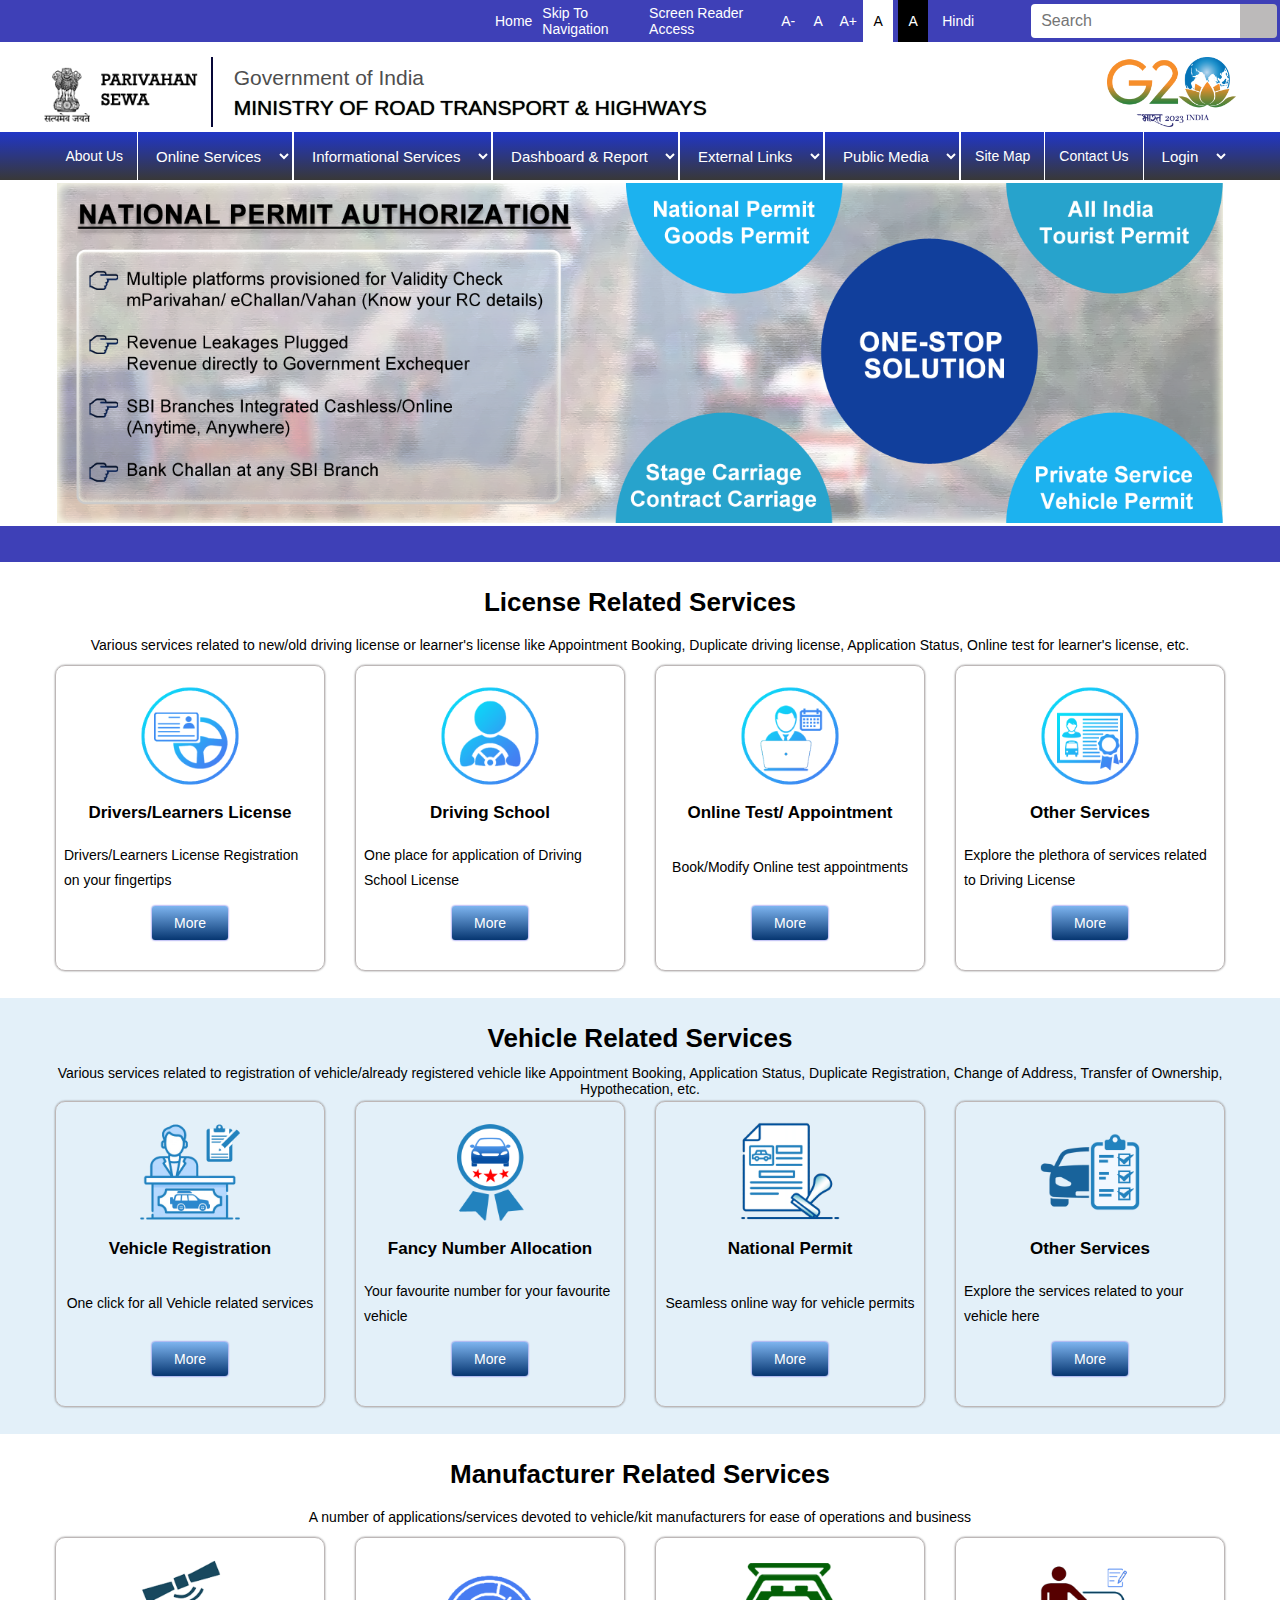
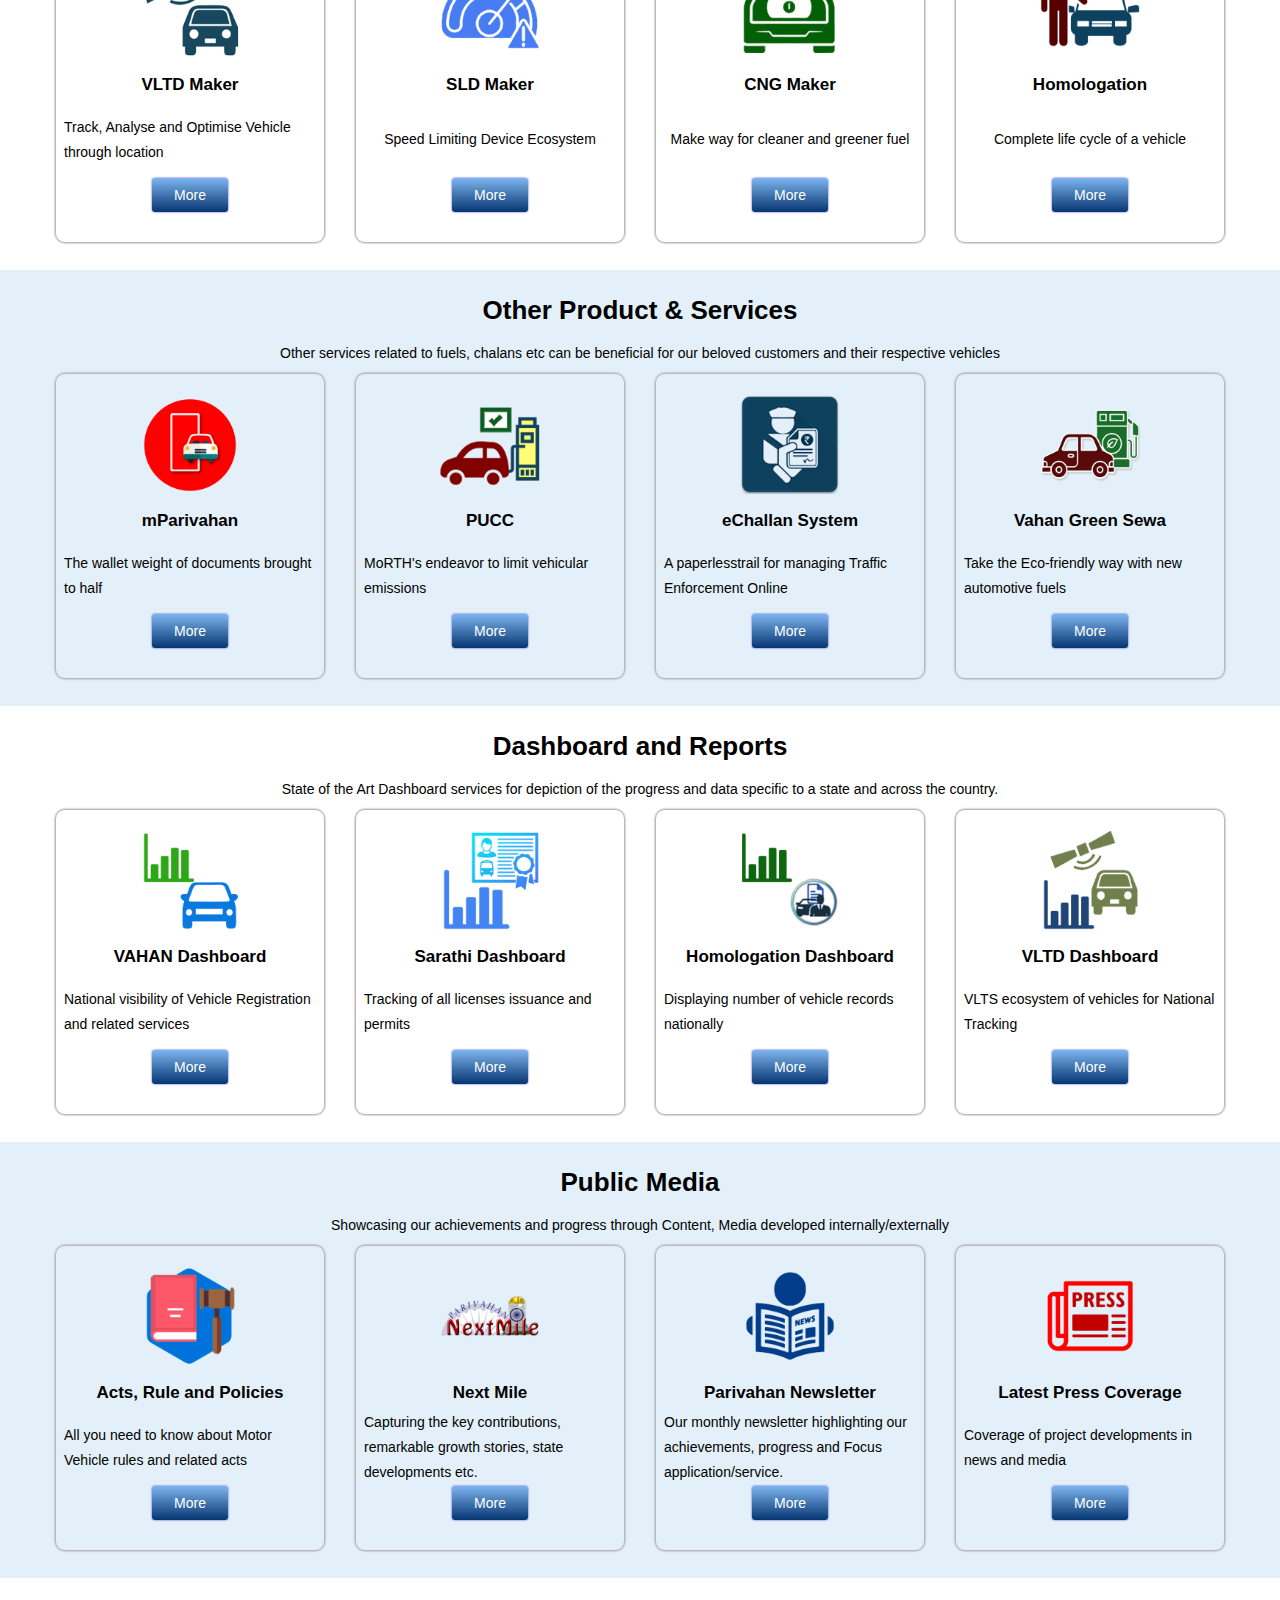
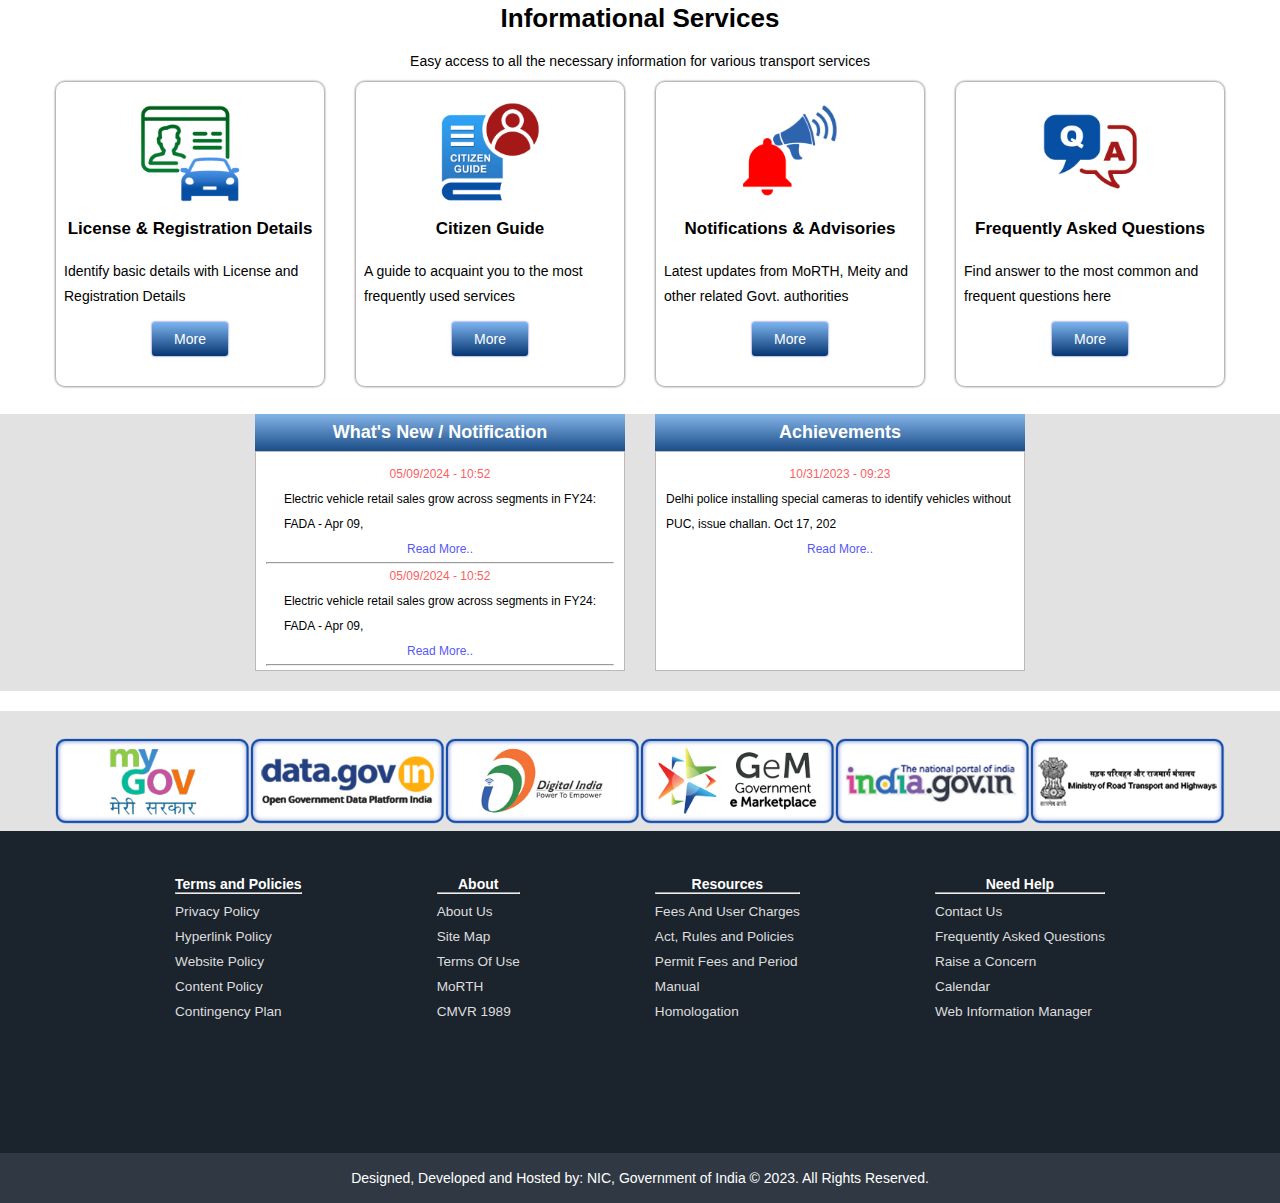
<file: Sarthiparivahan.html/sarthi.html>
<!DOCTYPE html>
<html lang="en">
<head>
    <meta charset="UTF-8">
    <meta name="viewport" content="width=device-width, initial-scale=1.0">
    <title>Sarthi Parivahan</title>
    <link rel="stylesheet" href="style.css">
    <link rel="stylesheet" href="https://cdnjs.cloudflare.com/ajax/libs/font-awesome/6.6.0/css/all.min.css" integrity="sha512-Kc323vGBEqzTmouAECnVceyQqyqdsSiqLQISBL29aUW4U/M7pSPA/gEUZQqv1cwx4OnYxTxve5UMg5GT6L4JJg==" crossorigin="anonymous" referrerpolicy="no-referrer" />
</head>
<body>
<header>
    <div class="navbar">
    <div class="nav-home">
        <p><i class="fa-solid fa-house-chimney"></i> Home</p>
    </div>
    <div class="navigate">
        <p><i class="fa-solid fa-arrow-down"></i> Skip To Navigation</p> 
    </div>
    <div class="nav-read">
        <p><i class="fa-solid fa-arrow-down"></i> Screen Reader Access</p>
    </div>
    <div class="nav-font">
        <div class="dec"><p>A-</p></div>
        <div class="simp"><p>A</p></div>
        <div class="inc"><p>A+</p></div>
        <div class="white-hover"><p>A</p></div>
        <div class="black-hover"><p>A</p></div>
        <div class="lang"><p>Hindi</p></div>
    </div>
    <div class="nav-search">
            <input type="text" placeholder="Search" class="search-input">
            <div class="search-icon">
                <i class="fa-solid fa-magnifying-glass"></i>
            </div>
    </div>
    </div>

    <!-- Title -->
    <div class="title">
        <div class="sewa-logo">
            <img src="./Images/logo-parivahan-sewa-en.png" alt="Parivahan Sewa" class="sewa">
        </div>
        <div class="slogan-title">
            <div class="govt-india">
                Government of India
            </div>
            <div class="slogan">
                MINISTRY OF ROAD TRANSPORT & HIGHWAYS
            </div>
        </div>
        <div class="gtwenty-img">
            <img src="./Images/g20-logo.png" class="gtwenty" alt="g20">
        </div>
    </div>

    <!-- Dropdown Section -->
    <div class="dropdown-bar">
        <div class="about">
            <p class="pad">About Us</p>
        </div>
        <div class="online-service">
            <select name="online-service" class="service" id="on-service">
                <option value="" disabled selected>Online Services</option>
            </select>
        </div>
        <div class="informational-service">
            <select name="informational-service" class="service" id="info-service">
                <option value="" disabled selected>Informational Services</option>
            </select>
        </div>
        <div class="dash-report">
            <select name="dash-report" class="service" id="dash-rep">
                <option value="" disabled selected>Dashboard & Report</option>
            </select>
        </div>
        <div class="external-links">
            <select name="external-links" class="service" id="ext-link">
                <option value="" disabled selected>External Links</option>
            </select>
        </div>
        <div class="public-media">
            <select name="public-media" class="service" id="pub-med">
                <option value="" disabled selected>Public Media</option>
            </select>
        </div>
        <div class="site-map">
            <p class="pad">Site Map</p>
        </div>
        <div class="contact-us">
            <p class="pad">Contact Us</p>
        </div>
        <div class="login-drop">
            <select name="login-drop" class="services" id="log-drop">
                <option value="" disabled selected>Login</option>
            </select>
        </div>
    </div>
</header>
<main>
    <!-- Banner Section -->
    <div class="banner-page">
        <img src="./Images/banner-national-permit-2.png" alt="banner" class="banner">
    </div>
    <div class="empty"></div>
    
    <!-- Main Info Section -->
     <section class="main-sect">
        <div class="main-block">
        <div class="sect-head">
            <h1>License Related Services</h1>
        </div>
        <div class="sect-para">
            <p>Various services related to new/old driving license or learner's license like Appointment Booking, Duplicate driving license, Application Status, Online test for learner's license, etc.</p>
        </div>
        <div class="sect-blocks">
            <div class="info-block">
                <div class="card">
                    <div class="card-info">
                        <div class="card-img">
                            <img src="./Images/card-img1.png" class="card-image" alt="">
                        </div>
                        <div class="card-head">
                            <p class="head-para"><b>Drivers/Learners License</b></p>
                        </div>
                        <div class="card-para">
                            <p> Drivers/Learners License Registration on your fingertips</p>
                        </div>
                        <div class="card-btn">
                            <button class="btn">More</button>
                        </div>
                    </div>
                </div>
            </div>
            <div class="info-block">
                <div class="card">
                    <div class="card-info">
                        <div class="card-img">
                            <img src="./Images/card-img2.png" class="card-image" alt="">
                        </div>
                        <div class="card-head">
                            <p class="head-para"><b>Driving School</b></p>
                        </div>
                        <div class="card-para">
                            <p>One place for application of Driving School License</p>
                        </div>
                        <div class="card-btn">
                            <button class="btn">More</button>
                        </div>
                    </div>
                </div>
            </div>
            <div class="info-block">
                <div class="card">
                    <div class="card-info">
                        <div class="card-img">
                            <img src="./Images/card-img3.png" class="card-image" alt="">
                        </div>
                        <div class="card-head">
                            <p class="head-para"><b>Online Test/ Appointment</b></p>
                        </div>
                        <div class="card-para">
                            <p>Book/Modify Online test appointments</p>
                        </div>
                        <div class="card-btn">
                            <button class="btn">More</button>
                        </div>
                    </div>
                </div>
            </div>
            <div class="info-block">
                <div class="card">
                    <div class="card-info">
                        <div class="card-img">
                            <img src="./Images/card-img4.png" class="card-image" alt="">
                        </div>
                        <div class="card-head">
                            <p class="head-para"><b>Other Services</b></p>
                        </div>
                        <div class="card-para">
                            <p>Explore the plethora of services related to Driving License</p>
                        </div>
                        <div class="card-btn">
                            <button class="btn">More</button>
                        </div>
                    </div>
                </div>   
            </div>
        </div>
    </div>
     </section>

     <!-- Section-2 -->

     <section class="blue-sect">
        <div class="main-block">
        <div class="sect-head">
            <h1>Vehicle Related Services</h1>
        </div>
        <div class="sect-para">
            <p>Various services related to registration of vehicle/already registered vehicle like Appointment Booking, Application Status, Duplicate Registration, Change of Address, Transfer of Ownership, Hypothecation, etc.</p>
        </div>
        <div class="sect-blocks">
            <div class="info-block">
                <div class="card">
                    <div class="card-info">
                        <div class="card-img">
                            <img src="./Images/card-img5.png" class="card-image" alt="">
                        </div>
                        <div class="card-head">
                            <p class="head-para"><b>Vehicle Registration</b></p>
                        </div>
                        <div class="card-para">
                            <p>One click for all Vehicle related services</p>
                        </div>
                        <div class="card-btn">
                            <button class="btn">More</button>
                        </div>
                    </div>
                </div>
            </div>
            <div class="info-block">
                <div class="card">
                    <div class="card-info">
                        <div class="card-img">
                            <img src="./Images/card-img6.png" class="card-image" alt="">
                        </div>
                        <div class="card-head">
                            <p class="head-para"><b>Fancy Number Allocation</b></p>
                        </div>
                        <div class="card-para">
                            <p>Your favourite number for your favourite vehicle</p>
                        </div>
                        <div class="card-btn">
                            <button class="btn">More</button>
                        </div>
                    </div>
                </div>
            </div>
            <div class="info-block">
                <div class="card">
                    <div class="card-info">
                        <div class="card-img">
                            <img src="./Images/card-img7.png" class="card-image" alt="">
                        </div>
                        <div class="card-head">
                            <p class="head-para"><b>National Permit</b></p>
                        </div>
                        <div class="card-para">
                            <p>Seamless online way for vehicle permits</p>
                        </div>
                        <div class="card-btn">
                            <button class="btn">More</button>
                        </div>
                    </div>
                </div>
            </div>
            <div class="info-block">
                <div class="card">
                    <div class="card-info">
                        <div class="card-img">
                            <img src="./Images/card-img8.png" class="card-image" alt="">
                        </div>
                        <div class="card-head">
                            <p class="head-para"><b>Other Services</b></p>
                        </div>
                        <div class="card-para">
                            <p>Explore the services related to your vehicle here</p>
                        </div>
                        <div class="card-btn">
                            <button class="btn">More</button>
                        </div>
                    </div>
                </div>   
            </div>
        </div>
    </div>
     </section>

      <!--Section-3 -->
      <section class="main-sect">
        <div class="main-block">
        <div class="sect-head">
            <h1>Manufacturer Related Services</h1>
        </div>
        <div class="sect-para">
            <p>A number of applications/services devoted to vehicle/kit manufacturers for ease of operations and business</p>
        </div>
        <div class="sect-blocks">
            <div class="info-block">
                <div class="card">
                    <div class="card-info">
                        <div class="card-img">
                            <img src="./Images/card-img9.png" class="card-image" alt="">
                        </div>
                        <div class="card-head">
                            <p class="head-para"><b>VLTD Maker</b></p>
                        </div>
                        <div class="card-para">
                            <p>Track, Analyse and Optimise Vehicle through location</p>
                        </div>
                        <div class="card-btn">
                            <button class="btn">More</button>
                        </div>
                    </div>
                </div>
            </div>
            <div class="info-block">
                <div class="card">
                    <div class="card-info">
                        <div class="card-img">
                            <img src="./Images/card-img10.png" class="card-image" alt="">
                        </div>
                        <div class="card-head">
                            <p class="head-para"><b>SLD Maker</b></p>
                        </div>
                        <div class="card-para">
                            <p>Speed Limiting Device Ecosystem</p>
                        </div>
                        <div class="card-btn">
                            <button class="btn">More</button>
                        </div>
                    </div>
                </div>
            </div>
            <div class="info-block">
                <div class="card">
                    <div class="card-info">
                        <div class="card-img">
                            <img src="./Images/card-img11.png" class="card-image" alt="">
                        </div>
                        <div class="card-head">
                            <p class="head-para"><b>CNG Maker</b></p>
                        </div>
                        <div class="card-para">
                            <p>Make way for cleaner and greener fuel</p>
                        </div>
                        <div class="card-btn">
                            <button class="btn">More</button>
                        </div>
                    </div>
                </div>
            </div>
            <div class="info-block">
                <div class="card">
                    <div class="card-info">
                        <div class="card-img">
                            <img src="./Images/card-img12.png" class="card-image" alt="">
                        </div>
                        <div class="card-head">
                            <p class="head-para"><b>Homologation</b></p>
                        </div>
                        <div class="card-para">
                            <p>Complete life cycle of a vehicle</p>
                        </div>
                        <div class="card-btn">
                            <button class="btn">More</button>
                        </div>
                    </div>
                </div>   
            </div>
        </div>
    </div>
     </section>

     <!-- Section-4 -->

     <section class="blue-sect">
        <div class="main-block">
        <div class="sect-head">
            <h1>Other Product &amp; Services</h1>
        </div>
        <div class="sect-para">
            <p>Other services related to fuels, chalans etc can be beneficial for our beloved customers and their respective vehicles</p>
        </div>
        <div class="sect-blocks">
            <div class="info-block">
                <div class="card">
                    <div class="card-info">
                        <div class="card-img">
                            <img src="./Images/card-img13.png" class="card-image" alt="">
                        </div>
                        <div class="card-head">
                            <p class="head-para"><b>mParivahan</b></p>
                        </div>
                        <div class="card-para">
                            <p>The wallet weight of documents brought to half</p>
                        </div>
                        <div class="card-btn">
                            <button class="btn">More</button>
                        </div>
                    </div>
                </div>
            </div>
            <div class="info-block">
                <div class="card">
                    <div class="card-info">
                        <div class="card-img">
                            <img src="./Images/card-img14.png" class="card-image" alt="">
                        </div>
                        <div class="card-head">
                            <p class="head-para"><b>PUCC</b></p>
                        </div>
                        <div class="card-para">
                            <p>MoRTH's endeavor to limit vehicular emissions</p>
                        </div>
                        <div class="card-btn">
                            <button class="btn">More</button>
                        </div>
                    </div>
                </div>
            </div>
            <div class="info-block">
                <div class="card">
                    <div class="card-info">
                        <div class="card-img">
                            <img src="./Images/card-img15.png" class="card-image" alt="">
                        </div>
                        <div class="card-head">
                            <p class="head-para"><b>eChallan System</b></p>
                        </div>
                        <div class="card-para">
                            <p>A paperlesstrail for managing Traffic Enforcement Online</p>
                        </div>
                        <div class="card-btn">
                            <button class="btn">More</button>
                        </div>
                    </div>
                </div>
            </div>
            <div class="info-block">
                <div class="card">
                    <div class="card-info">
                        <div class="card-img">
                            <img src="./Images/card-img16.png" class="card-image" alt="">
                        </div>
                        <div class="card-head">
                            <p class="head-para"><b>Vahan Green Sewa</b></p>
                        </div>
                        <div class="card-para">
                            <p>Take the Eco-friendly way with new automotive fuels</p>
                        </div>
                        <div class="card-btn">
                            <button class="btn">More</button>
                        </div>
                    </div>
                </div>   
            </div>
        </div>
    </div>
     </section>

      <!-- Section-5 -->
      <section class="main-sect">
        <div class="main-block">
        <div class="sect-head">
            <h1>Dashboard and Reports</h1>
        </div>
        <div class="sect-para">
            <p>State of the Art Dashboard services for depiction of the progress and data specific to a state and across the country.</p>
        </div>
        <div class="sect-blocks">
            <div class="info-block">
                <div class="card">
                    <div class="card-info">
                        <div class="card-img">
                            <img src="./Images/card-img17.png" class="card-image" alt="">
                        </div>
                        <div class="card-head">
                            <p class="head-para"><b>VAHAN Dashboard</b></p>
                        </div>
                        <div class="card-para">
                            <p>National visibility of Vehicle Registration and related services</p>
                        </div>
                        <div class="card-btn">
                            <button class="btn">More</button>
                        </div>
                    </div>
                </div>
            </div>
            <div class="info-block">
                <div class="card">
                    <div class="card-info">
                        <div class="card-img">
                            <img src="./Images/card-img18.png" class="card-image" alt="">
                        </div>
                        <div class="card-head">
                            <p class="head-para"><b>Sarathi Dashboard</b></p>
                        </div>
                        <div class="card-para">
                            <p>Tracking of all licenses issuance and permits</p>
                        </div>
                        <div class="card-btn">
                            <button class="btn">More</button>
                        </div>
                    </div>
                </div>
            </div>
            <div class="info-block">
                <div class="card">
                    <div class="card-info">
                        <div class="card-img">
                            <img src="./Images/card-img19.png" class="card-image" alt="">
                        </div>
                        <div class="card-head">
                            <p class="head-para"><b>Homologation Dashboard</b></p>
                        </div>
                        <div class="card-para">
                            <p>Displaying number of vehicle records nationally</p>
                        </div>
                        <div class="card-btn">
                            <button class="btn">More</button>
                        </div>
                    </div>
                </div>
            </div>
            <div class="info-block">
                <div class="card">
                    <div class="card-info">
                        <div class="card-img">
                            <img src="./Images/card-img20.png" class="card-image" alt="">
                        </div>
                        <div class="card-head">
                            <p class="head-para"><b>VLTD Dashboard</b></p>
                        </div>
                        <div class="card-para">
                            <p>VLTS ecosystem of vehicles for National Tracking</p>
                        </div>
                        <div class="card-btn">
                            <button class="btn">More</button>
                        </div>
                    </div>
                </div>   
            </div>
        </div>
    </div>
     </section>

     <!-- Section-6 -->

     <section class="blue-sect">
        <div class="main-block">
        <div class="sect-head">
            <h1>Public Media</h1>
        </div>
        <div class="sect-para">
            <p>Showcasing our achievements and progress through Content, Media developed internally/externally</p>
        </div>
        <div class="sect-blocks">
            <div class="info-block">
                <div class="card">
                    <div class="card-info">
                        <div class="card-img">
                            <img src="./Images/card-img21.png" class="card-image" alt="">
                        </div>
                        <div class="card-head">
                            <p class="head-para"><b>Acts, Rule and Policies</b></p>
                        </div>
                        <div class="card-para">
                            <p>All you need to know about Motor Vehicle rules and related acts</p>
                        </div>
                        <div class="card-btn">
                            <button class="btn">More</button>
                        </div>
                    </div>
                </div>
            </div>
            <div class="info-block">
                <div class="card">
                    <div class="card-info">
                        <div class="card-img">
                            <img src="./Images/card-img22.png" class="card-image" alt="">
                        </div>
                        <div class="card-head">
                            <p class="head-para"><b>Next Mile</b></p>
                        </div>
                        <div class="card-para">
                            <p>Capturing the key contributions, remarkable growth stories, state developments etc.</p>
                        </div>
                        <div class="card-btn">
                            <button class="btn">More</button>
                        </div>
                    </div>
                </div>
            </div>
            <div class="info-block">
                <div class="card">
                    <div class="card-info">
                        <div class="card-img">
                            <img src="./Images/card-img23.png" class="card-image" alt="">
                        </div>
                        <div class="card-head">
                            <p class="head-para"><b>Parivahan Newsletter</b></p>
                        </div>
                        <div class="card-para">
                            <p>Our monthly newsletter highlighting our achievements, progress and Focus application/service.</p>
                        </div>
                        <div class="card-btn">
                            <button class="btn">More</button>
                        </div>
                    </div>
                </div>
            </div>
            <div class="info-block">
                <div class="card">
                    <div class="card-info">
                        <div class="card-img">
                            <img src="./Images/card-img24.png" class="card-image" alt="">
                        </div>
                        <div class="card-head">
                            <p class="head-para"><b>Latest Press Coverage</b></p>
                        </div>
                        <div class="card-para">
                            <p>Coverage of project developments in news and media</p>
                        </div>
                        <div class="card-btn">
                            <button class="btn">More</button>
                        </div>
                    </div>
                </div>   
            </div>
        </div>
    </div>
     </section>

     <!-- Section-7 -->
     <section class="main-sect">
        <div class="main-block">
        <div class="sect-head">
            <h1>Informational Services</h1>
        </div>
        <div class="sect-para">
            <p>Easy access to all the necessary information for various transport services</p>
        </div>
        <div class="sect-blocks">
            <div class="info-block">
                <div class="card">
                    <div class="card-info">
                        <div class="card-img">
                            <img src="./Images/card-img25.png" class="card-image" alt="">
                        </div>
                        <div class="card-head">
                            <p class="head-para"><b>License & Registration Details</b></p>
                        </div>
                        <div class="card-para">
                            <p>Identify basic details with License and Registration Details</p>
                        </div>
                        <div class="card-btn">
                            <button class="btn">More</button>
                        </div>
                    </div>
                </div>
            </div>
            <div class="info-block">
                <div class="card">
                    <div class="card-info">
                        <div class="card-img">
                            <img src="./Images/card-img26.png" class="card-image" alt="">
                        </div>
                        <div class="card-head">
                            <p class="head-para"><b>Citizen Guide</b></p>
                        </div>
                        <div class="card-para">
                            <p>A guide to acquaint you to the most frequently used services</p>
                        </div>
                        <div class="card-btn">
                            <button class="btn">More</button>
                        </div>
                    </div>
                </div>
            </div>
            <div class="info-block">
                <div class="card">
                    <div class="card-info">
                        <div class="card-img">
                            <img src="./Images/card-img27.png" class="card-image" alt="">
                        </div>
                        <div class="card-head">
                            <p class="head-para"><b>Notifications & Advisories</b></p>
                        </div>
                        <div class="card-para">
                            <p>Latest updates from MoRTH, Meity and other related Govt. authorities</p>
                        </div>
                        <div class="card-btn">
                            <button class="btn">More</button>
                        </div>
                    </div>
                </div>
            </div>
            <div class="info-block">
                <div class="card">
                    <div class="card-info">
                        <div class="card-img">
                            <img src="./Images/card-img28.png" class="card-image" alt="">
                        </div>
                        <div class="card-head">
                            <p class="head-para"><b>Frequently Asked Questions</b></p>
                        </div>
                        <div class="card-para">
                            <p>Find answer to the most common and frequent questions here</p>
                        </div>
                        <div class="card-btn">
                            <button class="btn">More</button>
                        </div>
                    </div>
                </div>   
            </div>
        </div>
    </div>
     </section>
</main>
<footer>
    <!-- Info-section-footer -->

    <section class="footsect-info">
        <div class="footsect-block">
            <div class="notify-block">
                <div class="notify-head">
                    <p class="notify-para">What's New / Notification</p>
                </div>
                <div class="notify-barrack">
                    <div class="notify-info">
                        <p class="note-t">05/09/2024 - 10:52</p>
                        <p class="note-p">Electric vehicle retail sales grow across segments in FY24: <br>FADA - Apr 09,</p>
                        <p class="note-r">Read More..</p>    
                        <hr>
                    </div>
                    <div class="notify-info">
                        <p class="note-t">05/09/2024 - 10:52</p>
                        <p class="note-p">Electric vehicle retail sales grow across segments in FY24: <br>FADA - Apr 09,</p>
                        <p class="note-r">Read More..</p>  
                        <hr>
                    </div> 
                </div>
            </div>
           
            <div class="achieve-block">
                <div class="achieve-head">
                    <p class="achieve-para">Achievements</p>
                </div>
                <div class="achieve-barrack">
                    <div class="Achieve-info">
                        <p class="note-t">10/31/2023 - 09:23</p>
                        <p class="note-p">Delhi police installing special cameras to identify vehicles without PUC, issue challan. Oct 17, 202</p> 
                        <p class="note-r">Read More..</p>
                    </div>
                </div>
            </div>
        </div>
    </section>

    <!-- slider-section-footer -->
    <section class="slider-sect">
        <div class="slider-block">
            <div class="slider-img">
                <img src="./Images/slider-img1.png" alt="" class="image-slide">
            </div>
            <div class="slider-img">
                <img src="./Images/slider-img2.png" alt="" class="image-slide">
            </div>
            <div class="slider-img">
                <img src="./Images/slider-img3.png" alt="" class="image-slide">
            </div>
            <div class="slider-img">
                <img src="./Images/slider-img4.png" alt="" class="image-slide">
            </div>
            <div class="slider-img">
                <img src="./Images/slider-img5.png" alt="" class="image-slide">
            </div>
            <div class="slider-img">
                <img src="./Images/slider-img6.png" alt="" class="image-slide">
            </div>
        </div>
    </section>

    <!-- Panel-Section Footer -->
     <section class="panel-sect">
       <div class="panel-block"> 
        <div class="foot-panel1">
            <ul>
                <p>Terms and Policies</p><hr>
                <a>Privacy Policy</a>
                <a>Hyperlink Policy</a>
                <a>Website Policy</a>
                <a>Content Policy</a>
                <a>Contingency Plan</a>
            </ul>
            <ul>
                <p>About</p><hr>
                <a>About Us</a>
                <a>Site Map</a>
                <a>Terms Of Use</a>
                <a>MoRTH</a>
                <a>CMVR 1989</a>
            </ul>
            <ul>
                <p>Resources</p><hr>
                <a>Fees And User Charges</a>
                <a>Act, Rules and Policies</a>
                <a>Permit Fees and Period</a>
                <a>Manual</a>
                <a>Homologation</a>
            </ul>
            <ul>
                <p>Need Help</p><hr>
                <a>Contact Us</a>
                <a>Frequently Asked Questions</a>
                <a>Raise a Concern</a>
                <a>Calendar</a>
                <a>Web Information Manager</a>
            </ul>
        </div>
       </div> 
     </section>
     <section class="made-sect">
        <div class="made-by">
            <p>Designed, Developed and Hosted by: NIC, Government of India &copy; 2023. All Rights Reserved.</p>
        </div>
     </section>
</footer>
</body>
</html>
</file>
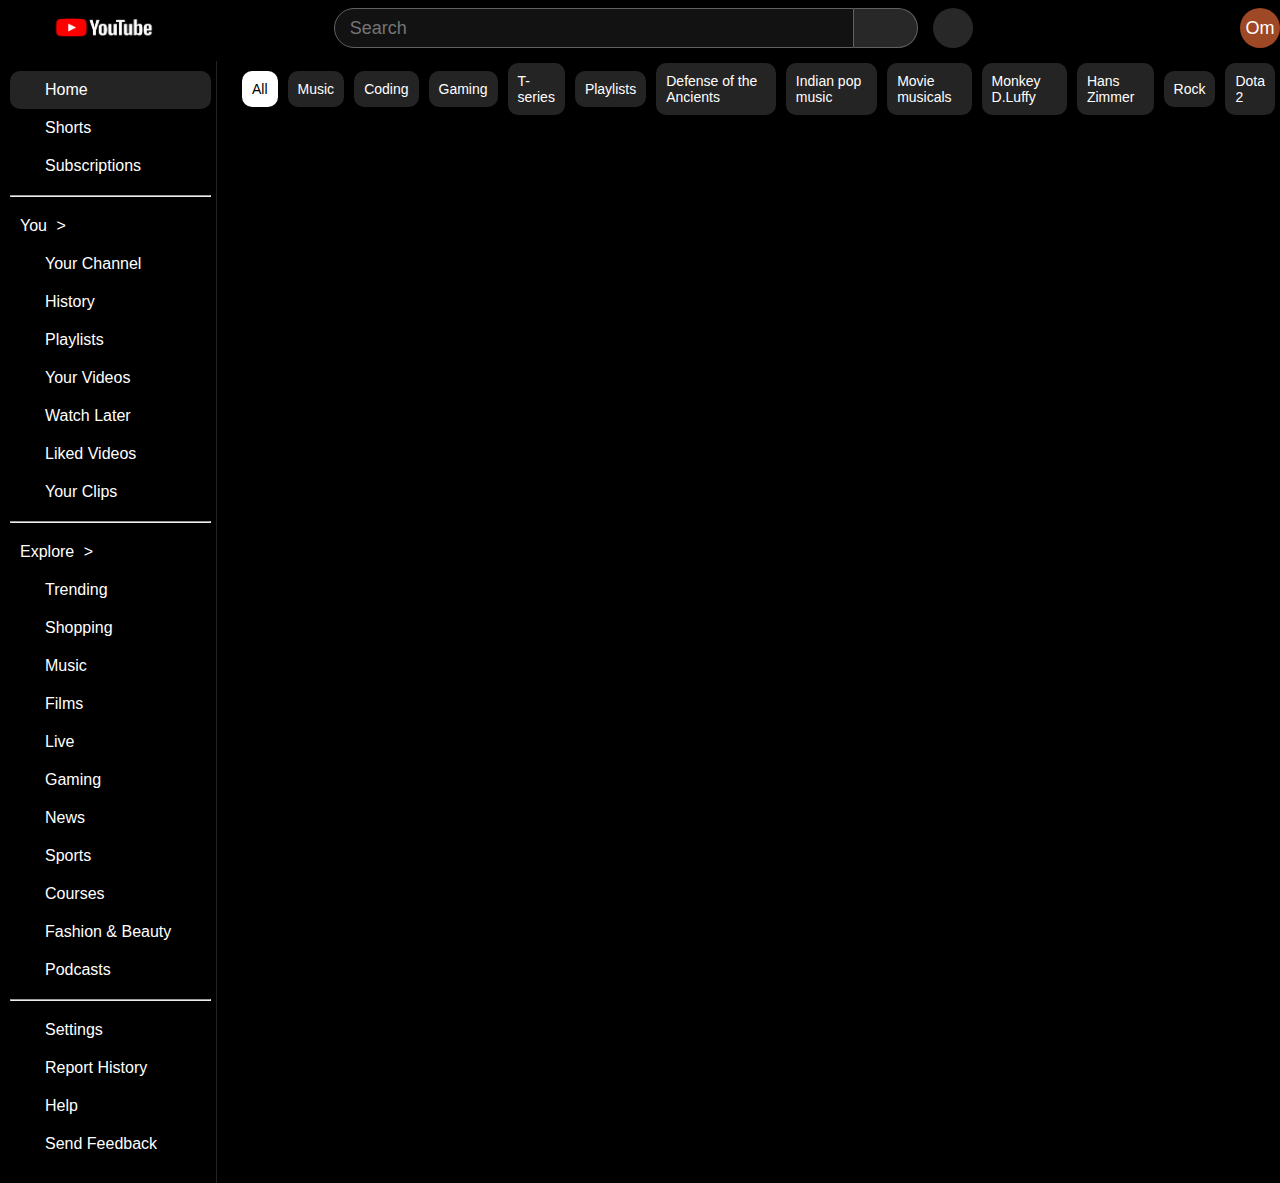
<file: Youtube Clone/youtube.html>
<!DOCTYPE html>
<html lang="en">
<head>
    <meta charset="UTF-8">
    <meta name="viewport" content="width=device-width, initial-scale=1.0">
    <title>Youtube Clone</title>
    <link rel="stylesheet" href="style.css">
    <link rel="stylesheet" href="https://cdnjs.cloudflare.com/ajax/libs/font-awesome/6.6.0/css/all.min.css" integrity="sha512-Kc323vGBEqzTmouAECnVceyQqyqdsSiqLQISBL29aUW4U/M7pSPA/gEUZQqv1cwx4OnYxTxve5UMg5GT6L4JJg==" crossorigin="anonymous" referrerpolicy="no-referrer" />
</head>
<body>
    <header>
        <div class="navbar">
            <div class="menu-icon">
                <i class="fa-solid fa-bars"></i>
            </div>
            <div class="youtube-logo">
                <img src="images/youtube-logo.webp" alt="" class="youtube-img">
            </div>
            <div class="search-box">
                <div class="search-input">
                    <input type="search" name="search" id="input-box" placeholder="Search">
                </div>
                <div class="search-icon">
                    <i class="fa-solid fa-magnifying-glass"></i>
                </div>
                <div class="mic">
                    <i class="fa-solid fa-microphone"></i>
                </div>
            </div>
            <div class="add-you">
                <i class="fa-solid fa-video"></i>
            </div>
            <div class="subscribe">
                <i class="fa-regular fa-bell"></i>
            </div>
            <div class="account-name">
                <p>Om</p>
            </div>
        </div>
    </header>
    <main>
        <div class="main-sect">
            <div class="side-box">
            <div class="side-block">
                <div class="side" id="side-home">
                    <div class="side-icon">
                        <i class="fa-solid fa-house"></i>
                    </div>
                    <p>Home</p>
                </div>
                <div class="side">
                    <div class="side-icon">
                        <i class="fa-solid fa-ticket"></i>
                    </div>
                    <p>Shorts</p>
                </div>
                <div class="side side-bottom-space">
                    <div class="side-icon">
                        <i class="fa-regular fa-folder-open"></i>
                    </div>
                    <p>Subscriptions</p>
                </div>
                <hr>
                <div class="side-title">
                    <p>You &gt;</p>
                </div>
                <div class="side">
                    <div class="side-icon">
                        <i class="fa-solid fa-id-card"></i>
                    </div>
                    <p>Your Channel</p>
                </div>
                <div class="side">
                    <div class="side-icon">
                        <i class="fa-solid fa-clock-rotate-left"></i>
                    </div>
                    <p>History</p>
                </div>
                <div class="side">
                    <div class="side-icon">
                        <i class="fa-solid fa-list"></i>
                    </div>
                    <p>Playlists</p>
                </div>
                <div class="side">
                    <div class="side-icon">
                        <i class="fa-regular fa-file-video"></i>
                    </div>
                    <p>Your Videos</p>
                </div>
                <div class="side">
                    <div class="side-icon">
                        <i class="fa-regular fa-clock"></i>
                    </div>
                    <p>Watch Later</p>
                </div>
                <div class="side">
                    <div class="side-icon">
                        <i class="fa-regular fa-thumbs-up"></i>
                    </div>
                    <p>Liked Videos</p>
                </div>
                <div class="side side-bottom-space">
                    <div class="side-icon">
                        <i class="fa-solid fa-scissors"></i>
                    </div>
                    <p>Your Clips</p>
                </div>
                <hr>
                <div class="side-title">
                    <p>Explore &gt;</p>
                </div>
                <div class="side">
                    <div class="side-icon">
                        <i class="fa-solid fa-fire"></i>
                    </div>
                    <p>Trending</p>
                </div>
                <div class="side">
                    <div class="side-icon">
                        <i class="fa-brands fa-shopify"></i>
                    </div>
                    <p>Shopping</p>
                </div>
                <div class="side">
                    <div class="side-icon">
                        <i class="fa-brands fa-itunes-note"></i>
                    </div>
                    <p>Music</p>
                </div>
                <div class="side">
                    <div class="side-icon">
                        <i class="fa-solid fa-clapperboard"></i>
                    </div>
                    <p>Films</p>
                </div>
                <div class="side">
                    <div class="side-icon">
                        <i class="fa-solid fa-tower-cell"></i>
                    </div>
                    <p>Live</p>
                </div>
                <div class="side">
                    <div class="side-icon">
                        <i class="fa-solid fa-gamepad"></i>
                    </div>
                    <p>Gaming</p>
                </div>
                <div class="side">
                    <div class="side-icon">
                        <i class="fa-regular fa-newspaper"></i>
                    </div>
                    <p>News</p>
                </div>
                <div class="side">
                    <div class="side-icon">
                        <i class="fa-solid fa-trophy"></i>
                    </div>
                    <p>Sports</p>
                </div>
                <div class="side">
                    <div class="side-icon">
                        <i class="fa-regular fa-lightbulb"></i>
                    </div>
                    <p>Courses</p>
                </div>
                <div class="side">
                    <div class="side-icon">
                        <i class="fa-solid fa-shirt"></i>
                    </div>
                    <p>Fashion &amp; Beauty</p>
                </div>
                <div class="side side-bottom-space">
                    <div class="side-icon">
                        <i class="fa-solid fa-podcast"></i>
                    </div>
                    <p>Podcasts</p>
                </div>
                <hr>
                <div class="side side-top-space">
                    <div class="side-icon">
                        <i class="fa-solid fa-gear"></i>
                    </div>
                    <p>Settings</p>
                </div>
                <div class="side">
                    <div class="side-icon">
                        <i class="fa-regular fa-flag"></i>
                    </div>
                    <p>Report History</p>
                </div>
                <div class="side">
                    <div class="side-icon">
                        <i class="fa-regular fa-circle-question"></i>
                    </div>
                    <p>Help</p>
                </div>
                <div class="side">
                    <div class="side-icon">
                        <i class="fa-solid fa-circle-info"></i>
                    </div>
                    <p>Send Feedback</p>
                </div>
            </div>
            </div>

            <!-- Main section index -->

            <div class="main-index">
            <div class="content-index">   
                <div class="index-white">
                    <p>All</p>
                </div>
                <div class="index-content">
                    <p>Music</p>
                </div>
                <div class="index-content">
                    <p>Coding</p>
                </div>
                <div class="index-content">
                    <p>Gaming</p>
                </div>
                <div class="index-content">
                    <p>T-series</p>
                </div>
                <div class="index-content">
                    <p>Playlists</p>
                </div>
                <div class="index-content">
                    <p>Defense of the Ancients</p>
                </div>
                <div class="index-content">
                    <p>Indian pop music</p>
                </div>
                <div class="index-content">
                    <p>Movie musicals</p>
                </div>
                <div class="index-content">
                    <p>Monkey D.Luffy</p>
                </div>
                <div class="index-content">
                    <p>Hans Zimmer</p>
                </div>
                <div class="index-content">
                    <p>Rock</p>
                </div>
                <div class="index-content">
                    <p>Dota 2</p>
                </div>
            </div> 

                 <!-- Video section -->

                <div class="video-section">
                    <div class="video-sect">
                        <div class="video-block">

                        </div>
                        <div class="video-block">
                    
                        </div>
                        <div class="video-block">
                    
                        </div>
                    </div>
                </div>
            </div>
        </div>
    </main>
</body>
</html>
</file>
<file: Sarthiparivahan Clone/style.css>
*{
    margin: 0;
    padding: 0;
    box-sizing: border-box;
    font-family: Arial, Helvetica, sans-serif;
}


/* For Navigation bar */

.navbar{
    height: 42px;
    background-color: rgba(45, 47, 177, 0.916);
    color: white;
    font-size: 0.9rem;
    display: flex;
    align-items: center;
    justify-content: center;
}

.nav-home{
    height: 42px;
    margin-left: 490px;
    padding: 5px;
    display: flex;
    align-items: center;
    justify-content: center;
}

.navigate{
    height: 42px;
    padding: 5px;
    display: flex;
    align-items: center;
    justify-content: center;
}

.nav-read{
    height: 42px;
    padding: 5px;
    display: flex;
    align-items: center;
    justify-content: center;
}

.nav-font{
    height: 42px;
    display: flex;
    align-items: center;
    justify-content: center;
}

.dec{
    width: 30px;
    display: flex;
    align-items: center;
    justify-content: center;
    height: 42px;
}

.simp{
    width: 30px;
    display: flex;
    align-items: center;
    justify-content: center;
    height: 42px;
}

.inc{
    width: 30px;
    display: flex;
    align-items: center;
    justify-content: center;
    height: 42px;
}

.white-hover{
    display: flex;
    align-items: center;
    justify-content: center;
    height: 42px;
    width: 30px;
    color: black;
    background-color: white;
}

.black-hover{
    display: flex;
    align-items: center;
    justify-content: center;
    width: 30px;
    height: 42px;
    color: white;
    background-color: black;
    margin-left: 5px;
}

.lang{
    height: 42px;
    display: flex;
    align-items: center;
    justify-content: space-around;
    padding: 10px;
    width: 60px;
}

.nav-search{
    display: flex;
    justify-content: space-evenly;
    width: 300px;
    height: 40px;
    margin-left: 40px;
    padding: 3px;
}

.search-input{
    width: 100%;
    font-size: 1rem;
    outline: none;
    padding: 10px;
    border-top-left-radius: 4px;
    border-bottom-left-radius: 4px;
    border: none;
}

.search-icon{
    width: 40px;
    display: flex;
    align-items: center;
    justify-content: center;
    font-size: 1rem;
    padding: 10px;
    background-color: rgb(188, 186, 186);
    border-top-right-radius: 4px;
    border-bottom-right-radius: 4px;
    color: #0f1111;
}

.nav-home:hover{
    background-color: rgb(8, 8, 76);
    cursor: pointer;
} 

.navigate:hover{
    background-color: rgb(8, 8, 76);
    cursor: pointer;
} 

.nav-read:hover{
    background-color: rgb(8, 8, 76);
    cursor: pointer;
}

.dec:hover{
    background-color: rgb(8, 8, 76);
    cursor: pointer;
}

.simp:hover{
    background-color: rgb(8, 8, 76);
    cursor: pointer;
}

.inc:hover{
    background-color: rgb(8, 8, 76);
    cursor: pointer;
}

.lang:hover{
    background-color: rgb(8, 8, 76);
    cursor: pointer;
}

.black-hover:hover{
    cursor: pointer;
}

.white-hover:hover{
    cursor: pointer;
}

/* For Title */

.title{
    height: 90px;
    display: flex;
    align-items: center;
    justify-content: center;
    background-color: white;
}

.sewa-logo{
    height: 80px;
    width: 182px;
    margin: 25px 10px 5px 0px;
}

.sewa{
    padding: 5px 10px 0px 0px;
    border-right: 2px solid rgb(7, 7, 55);
    height: 70px;
}

.slogan-title{
    height: 68px;
    margin-top: 10px;
}

.govt-india{
    font-size: 21px;
    height: 30px;
    color: rgb(78, 78, 78);
    margin-top: 8px;
}

.slogan{
    font-size: 21px;
    font-weight: 500;
    text-shadow: 0px 0px 1px black;
    height: 30px;
}

.gtwenty-img{
    height: 70px;
    margin-left: 400px;
    margin-top: 10px;
}

.gtwenty{
    height: 70px;
}

.sewa:hover{
    cursor: pointer;
}

.gtwenty:hover{
    cursor: pointer;
}

/* Dropdown Bar */

.dropdown-bar{
    height: 48px;
    color: white;
    background: linear-gradient(to top, #383838, #2036c7);
    display: flex;
    align-items: center;
    justify-content: center;
    font-size: 15px;
}

.pad{
    display: flex;
    align-items: center;
    justify-content: center;
    height: 48px;
    padding: 10px 14px;
    border-right: 1px solid white ;
}

.service{
    background: transparent;
    font-size: 15px;
    border: none;
    outline: none;
    height: 48px;
    color: white;
    padding: 10px 14px;
    border-right: 2px solid white ;
}

.services{
    background: transparent;
    font-size: 15px;
    border: none;
    outline: none;
    height: 48px;
    color: white;
    padding: 10px 14px;
}
 
.about{
    display: flex;
    align-items: center;
    justify-content: center;
    height: 48px;
}

.online-service{
    display: flex;
    align-items: center;
    justify-content: center;
    height: 48px;
}

.informational-service{
    display: flex;
    align-items: center;
    justify-content: center;
    height: 48px;
}

.dash-report{
    display: flex;
    align-items: center;
    justify-content: center;
    height: 48px;
}

.external-links{
    display: flex;
    align-items: center;
    justify-content: center;
    height: 48px;
}

.public-media{
    display: flex;
    align-items: center;
    justify-content: center;
    height: 48px;
}

.site-map{
    display: flex;
    align-items: center;
    justify-content: center;
    height: 48px;
}

.contact-us{
    display: flex;
    align-items: center;
    justify-content: center;
    height: 48px;
}

.login-drop{
    display: flex;
    align-items: center;
    justify-content: center;
    height: 48px;
}

/* Banner section */

.banner-page{
    height: 346px;
    display: flex;
    align-items: center;
    justify-content: center;
}

.banner{
    height: 340px;
}

.empty{
    height: 36px;
    background-color: rgba(45, 47, 177, 0.916);
}

/* Main Info Section */

.main-sect{
    height: 436px;
    display: flex;
    align-items: center;
    justify-content: center;
}

.blue-sect{
    height: 436px;
    background: #e3f0f9;
    display: flex;
    align-items: center;
    justify-content: center;
}

.main-block{
    height: 436px;
    width: 1200px;
}

.sect-head{
    height: 69px;
    text-align: center;    
}

h1{
    height: 69px;
    font-size: 26px;
    padding: 25px 0px 5px;
}

.sect-para{
    height: 28px;
    text-align: center;
    display: flex;
    align-items: center;
    justify-content: center;
}

p{
    font-size: 14px;
    display: flex;
    align-items: center;
    justify-content: center;
}

.sect-blocks{
    height: 317px;
    display: flex;
    align-items: center;
    justify-content: space-evenly;
}

.info-block{
    width: 317px;
    padding: 0px 15px;
    border-radius: 10px;
    display: flex;
    align-items: center;
    justify-content: center;
}

.card{
    width: 270px;
    margin: 10px 0px;
    padding: 20px 8px;
    border: 1px solid rgb(189, 183, 183);
    box-shadow: 0px 0px 2px grey ;
    background-color: white;
    border-radius: 10px;
    display: flex;
    align-items: center;
    justify-content: center;
}

.card-info{
    margin: 0px 0px 10px;
}

.card-img{
    height: 100px;
    margin: 0px 0px 10px;
    display: flex;
    align-items: center;
    justify-content: center;
}

.card-image{
    width: 100px;
}

.card-head{
    height: 34px;
    margin: 0px 0px 10px;
    display: flex;
    align-items: center;
    justify-content: center;
}

.head-para{
    font-size: 17px;
    display: flex;
    align-items: center;
    justify-content: center;
}

.card-para{
    height: 56px;
    margin: 0px 0px 10px;
    line-height: 25px;
    display: flex;
    align-items: center;
    justify-content: center;
}

.card-btn{
    height: 34px;
    display: flex;
    align-items: center;
    justify-content: center;
}

.btn{
    height: 34px;
    width: 76px;
    padding: 2px 20px;
    font-size: 14px;
    border-radius: 3px;
    color: white;
    border: none;
    outline: none;
    background: linear-gradient(to bottom, #7db4ef, #063671);
    box-shadow: 0px 0px 2px rgb(45, 45, 219);
}

.card:hover{
    border: 2px solid#4183d5;
    border-radius: 25px;
    box-shadow: 0px 5px 10px rgb(145, 145, 145);
    transition-duration: 0.2s;
    transition-timing-function: linear;
    transition-property: all;
    scroll-behavior: smooth;
}

.btn:hover{
    background: linear-gradient(to top, #7db4ef, #063671);
}


/* footer section */

.footsect-info{
    height: 277px;
    background-color: #e3e2e2;
    display: flex;
    align-items: center;
    justify-content: center;
}

.footsect-block{
    height: 257px;
    margin: 0px 15px 20px;
    display: flex;
    align-items: center;
    justify-content: space-evenly;
}

.notify-block{
    width: 400px;
    height: 257px;
    padding: 0px 15px;
}

.notify-head{
    height: 37px;
    color: white;
    background: linear-gradient(to bottom, #84b4e7, #1b4d89);
    display: flex;
    align-items: center;
    justify-content: center;
}

.notify-para{
    height: 37px;
    font-size: 18px;
    font-weight: 600;
}

.notify-barrack{
    height: 220px;
    width: 370px;
    padding: 10px;
    background-color: white;
    border: 1px solid rgb(189, 183, 183);
    line-height: 25px;
}

.notify-info{
    width: 348px;
}

.achieve-block{
    width: 400px;
    height: 257px;
    padding: 0px 15px;
}

.achieve-head{
    height: 37px;
    color: white;
    background: linear-gradient(to bottom, #84b4e7, #1b4d89);
    display: flex;
    align-items: center;
    justify-content: center;
}

.achieve-para{
    height: 37px;
    font-size: 18px;
    font-weight: 600;
}

.achieve-barrack{
    height: 220px;
    width: 370px;
    padding: 10px;
    background-color: white;
    border: 1px solid rgb(189, 183, 183);
    line-height: 25px;
}

.achieve-info{
    width: 348px;
}

.note-t{
    font-size: 12px;
    text-align: left;
    color: rgb(251, 96, 96);
}

.note-p{
    font-size: 12px;
}

.note-r{
    font-size: 12px;
    text-align: left;
    color: rgb(88, 88, 249);
}

/* slider section */

.slider-sect{
    height: 120px;
    margin: 20px 0px 0px;
    background-color: #e3e2e2;
    display: flex;
    align-items: center;
    justify-content: center;
}

.slider-block{
    height: 120PX;
    width: 1200px;
    padding: 0px 15px;
    display: flex;
    align-items: center;
    justify-content: center;
}

.slider-img{
    width: 195px;
    margin: 20px 0px 0px;
    display: flex;
    align-items: center;
    justify-content: center;
}

.image-slide{
    width: 195px;
}


/* Footer panel section */

.panel-sect{
    height: 322px;
    display: flex;
    align-items: center;
    justify-content: center;
    background-color: #1b232c;
}

.panel-block{
    height: 322px;
    width: 1200px;
    display: flex;
    align-items: center;
    justify-content: center;
}

.foot-panel1{
    color: white;
    height: 322px;
    width: 100%;
    display: flex;
    justify-content: space-evenly;
}

ul{
    margin-top: 45px;
}

ul a{
    display: block;
    font-size: 0.85rem;
    margin-top: 10px;
    color: #dddddd;
}

ul p{
    font-weight: 600;
}

.made-sect{
    height: 50px;
    color: white;
    background-color:#303943;
    display: flex;
    align-items: center;
    justify-content: center;
}
</file>
<file: Sarthiparivahan.html/style.css>
*{
    margin: 0;
    padding: 0;
    box-sizing: border-box;
    font-family: Arial, Helvetica, sans-serif;
}


/* For Navigation bar */

.navbar{
    height: 42px;
    background-color: rgba(45, 47, 177, 0.916);
    color: white;
    font-size: 0.9rem;
    display: flex;
    align-items: center;
    justify-content: center;
}

.nav-home{
    height: 42px;
    margin-left: 490px;
    padding: 5px;
    display: flex;
    align-items: center;
    justify-content: center;
}

.navigate{
    height: 42px;
    padding: 5px;
    display: flex;
    align-items: center;
    justify-content: center;
}

.nav-read{
    height: 42px;
    padding: 5px;
    display: flex;
    align-items: center;
    justify-content: center;
}

.nav-font{
    height: 42px;
    display: flex;
    align-items: center;
    justify-content: center;
}

.dec{
    width: 30px;
    display: flex;
    align-items: center;
    justify-content: center;
    height: 42px;
}

.simp{
    width: 30px;
    display: flex;
    align-items: center;
    justify-content: center;
    height: 42px;
}

.inc{
    width: 30px;
    display: flex;
    align-items: center;
    justify-content: center;
    height: 42px;
}

.white-hover{
    display: flex;
    align-items: center;
    justify-content: center;
    height: 42px;
    width: 30px;
    color: black;
    background-color: white;
}

.black-hover{
    display: flex;
    align-items: center;
    justify-content: center;
    width: 30px;
    height: 42px;
    color: white;
    background-color: black;
    margin-left: 5px;
}

.lang{
    height: 42px;
    display: flex;
    align-items: center;
    justify-content: space-around;
    padding: 10px;
    width: 60px;
}

.nav-search{
    display: flex;
    justify-content: space-evenly;
    width: 300px;
    height: 40px;
    margin-left: 40px;
    padding: 3px;
}

.search-input{
    width: 100%;
    font-size: 1rem;
    outline: none;
    padding: 10px;
    border-top-left-radius: 4px;
    border-bottom-left-radius: 4px;
    border: none;
}

.search-icon{
    width: 40px;
    display: flex;
    align-items: center;
    justify-content: center;
    font-size: 1rem;
    padding: 10px;
    background-color: rgb(188, 186, 186);
    border-top-right-radius: 4px;
    border-bottom-right-radius: 4px;
    color: #0f1111;
}

.nav-home:hover{
    background-color: rgb(8, 8, 76);
    cursor: pointer;
} 

.navigate:hover{
    background-color: rgb(8, 8, 76);
    cursor: pointer;
} 

.nav-read:hover{
    background-color: rgb(8, 8, 76);
    cursor: pointer;
}

.dec:hover{
    background-color: rgb(8, 8, 76);
    cursor: pointer;
}

.simp:hover{
    background-color: rgb(8, 8, 76);
    cursor: pointer;
}

.inc:hover{
    background-color: rgb(8, 8, 76);
    cursor: pointer;
}

.lang:hover{
    background-color: rgb(8, 8, 76);
    cursor: pointer;
}

.black-hover:hover{
    cursor: pointer;
}

.white-hover:hover{
    cursor: pointer;
}

/* For Title */

.title{
    height: 90px;
    display: flex;
    align-items: center;
    justify-content: center;
    background-color: white;
}

.sewa-logo{
    height: 80px;
    width: 182px;
    margin: 25px 10px 5px 0px;
}

.sewa{
    padding: 5px 10px 0px 0px;
    border-right: 2px solid rgb(7, 7, 55);
    height: 70px;
}

.slogan-title{
    height: 68px;
    margin-top: 10px;
}

.govt-india{
    font-size: 21px;
    height: 30px;
    color: rgb(78, 78, 78);
    margin-top: 8px;
}

.slogan{
    font-size: 21px;
    font-weight: 500;
    text-shadow: 0px 0px 1px black;
    height: 30px;
}

.gtwenty-img{
    height: 70px;
    margin-left: 400px;
    margin-top: 10px;
}

.gtwenty{
    height: 70px;
}

.sewa:hover{
    cursor: pointer;
}

.gtwenty:hover{
    cursor: pointer;
}

/* Dropdown Bar */

.dropdown-bar{
    height: 48px;
    color: white;
    background: linear-gradient(to top, #383838, #2036c7);
    display: flex;
    align-items: center;
    justify-content: center;
    font-size: 15px;
}

.pad{
    display: flex;
    align-items: center;
    justify-content: center;
    height: 48px;
    padding: 10px 14px;
    border-right: 1px solid white ;
}

.service{
    background: transparent;
    font-size: 15px;
    border: none;
    outline: none;
    height: 48px;
    color: white;
    padding: 10px 14px;
    border-right: 2px solid white ;
}

.services{
    background: transparent;
    font-size: 15px;
    border: none;
    outline: none;
    height: 48px;
    color: white;
    padding: 10px 14px;
}
 
.about{
    display: flex;
    align-items: center;
    justify-content: center;
    height: 48px;
}

.online-service{
    display: flex;
    align-items: center;
    justify-content: center;
    height: 48px;
}

.informational-service{
    display: flex;
    align-items: center;
    justify-content: center;
    height: 48px;
}

.dash-report{
    display: flex;
    align-items: center;
    justify-content: center;
    height: 48px;
}

.external-links{
    display: flex;
    align-items: center;
    justify-content: center;
    height: 48px;
}

.public-media{
    display: flex;
    align-items: center;
    justify-content: center;
    height: 48px;
}

.site-map{
    display: flex;
    align-items: center;
    justify-content: center;
    height: 48px;
}

.contact-us{
    display: flex;
    align-items: center;
    justify-content: center;
    height: 48px;
}

.login-drop{
    display: flex;
    align-items: center;
    justify-content: center;
    height: 48px;
}

/* Banner section */

.banner-page{
    height: 346px;
    display: flex;
    align-items: center;
    justify-content: center;
}

.banner{
    height: 340px;
}

.empty{
    height: 36px;
    background-color: rgba(45, 47, 177, 0.916);
}

/* Main Info Section */

.main-sect{
    height: 436px;
    display: flex;
    align-items: center;
    justify-content: center;
}

.blue-sect{
    height: 436px;
    background: #e3f0f9;
    display: flex;
    align-items: center;
    justify-content: center;
}

.main-block{
    height: 436px;
    width: 1200px;
}

.sect-head{
    height: 69px;
    text-align: center;    
}

h1{
    height: 69px;
    font-size: 26px;
    padding: 25px 0px 5px;
}

.sect-para{
    height: 28px;
    text-align: center;
    display: flex;
    align-items: center;
    justify-content: center;
}

p{
    font-size: 14px;
    display: flex;
    align-items: center;
    justify-content: center;
}

.sect-blocks{
    height: 317px;
    display: flex;
    align-items: center;
    justify-content: space-evenly;
}

.info-block{
    width: 317px;
    padding: 0px 15px;
    border-radius: 10px;
    display: flex;
    align-items: center;
    justify-content: center;
}

.card{
    width: 270px;
    margin: 10px 0px;
    padding: 20px 8px;
    border: 1px solid rgb(189, 183, 183);
    box-shadow: 0px 0px 2px grey ;
    border-radius: 10px;
    display: flex;
    align-items: center;
    justify-content: center;
}

.card-info{
    margin: 0px 0px 10px;
}

.card-img{
    height: 100px;
    margin: 0px 0px 10px;
    display: flex;
    align-items: center;
    justify-content: center;
}

.card-image{
    width: 100px;
}

.card-head{
    height: 34px;
    margin: 0px 0px 10px;
    display: flex;
    align-items: center;
    justify-content: center;
}

.head-para{
    font-size: 17px;
    display: flex;
    align-items: center;
    justify-content: center;
}

.card-para{
    height: 56px;
    margin: 0px 0px 10px;
    line-height: 25px;
    display: flex;
    align-items: center;
    justify-content: center;
}

.card-btn{
    height: 34px;
    display: flex;
    align-items: center;
    justify-content: center;
}

.btn{
    height: 34px;
    width: 76px;
    padding: 2px 20px;
    font-size: 14px;
    border-radius: 3px;
    color: white;
    border: none;
    outline: none;
    background: linear-gradient(to bottom, #7db4ef, #063671);
    box-shadow: 0px 0px 2px rgb(45, 45, 219);
}

.card:hover{
    border: 2px solid#4183d5;
    border-radius: 25px;
    box-shadow: 0px 5px 10px rgb(145, 145, 145);
    transition-duration: 0.4s;
    transition-timing-function: linear;
    transition-property: all;
}

.btn:hover{
    background: linear-gradient(to top, #7db4ef, #063671);
}


/* footer section */

.footsect-info{
    height: 277px;
    background-color: #e3e2e2;
    display: flex;
    align-items: center;
    justify-content: center;
}

.footsect-block{
    height: 257px;
    margin: 0px 15px 20px;
    display: flex;
    align-items: center;
    justify-content: space-evenly;
}

.notify-block{
    width: 400px;
    height: 257px;
    padding: 0px 15px;
}

.notify-head{
    height: 37px;
    color: white;
    background: linear-gradient(to bottom, #84b4e7, #1b4d89);
    display: flex;
    align-items: center;
    justify-content: center;
}

.notify-para{
    height: 37px;
    font-size: 18px;
    font-weight: 600;
}

.notify-barrack{
    height: 220px;
    width: 370px;
    padding: 10px;
    background-color: white;
    border: 1px solid rgb(189, 183, 183);
    line-height: 25px;
}

.notify-info{
    width: 348px;
}

.achieve-block{
    width: 400px;
    height: 257px;
    padding: 0px 15px;
}

.achieve-head{
    height: 37px;
    color: white;
    background: linear-gradient(to bottom, #84b4e7, #1b4d89);
    display: flex;
    align-items: center;
    justify-content: center;
}

.achieve-para{
    height: 37px;
    font-size: 18px;
    font-weight: 600;
}

.achieve-barrack{
    height: 220px;
    width: 370px;
    padding: 10px;
    background-color: white;
    border: 1px solid rgb(189, 183, 183);
    line-height: 25px;
}

.achieve-info{
    width: 348px;
}

.note-t{
    font-size: 12px;
    text-align: left;
    color: rgb(251, 96, 96);
}

.note-p{
    font-size: 12px;
}

.note-r{
    font-size: 12px;
    text-align: left;
    color: rgb(88, 88, 249);
}

/* slider section */

.slider-sect{
    height: 120px;
    margin: 20px 0px 0px;
    background-color: #e3e2e2;
    display: flex;
    align-items: center;
    justify-content: center;
}

.slider-block{
    height: 120PX;
    width: 1200px;
    padding: 0px 15px;
    display: flex;
    align-items: center;
    justify-content: center;
}

.slider-img{
    width: 195px;
    margin: 20px 0px 0px;
    display: flex;
    align-items: center;
    justify-content: center;
}

.image-slide{
    width: 195px;
}


/* Footer panel section */

.panel-sect{
    height: 322px;
    display: flex;
    align-items: center;
    justify-content: center;
    background-color: #1b232c;
}

.panel-block{
    height: 322px;
    width: 1200px;
    display: flex;
    align-items: center;
    justify-content: center;
}

.foot-panel1{
    color: white;
    height: 322px;
    width: 100%;
    display: flex;
    justify-content: space-evenly;
}

ul{
    margin-top: 45px;
}

ul a{
    display: block;
    font-size: 0.85rem;
    margin-top: 10px;
    color: #dddddd;
}

ul p{
    font-weight: 600;
}

.made-sect{
    height: 50px;
    color: white;
    background-color:#303943;
    display: flex;
    align-items: center;
    justify-content: center;
}
</file>
<file: Youtube Clone/style.css>
*{
    margin: 0;
    padding: 0;
    box-sizing: border-box;
}

body{
    height: 100%;
    width: 100vw;
    overflow-x: hidden;
    color: white;
    background-color: black;
    font-family: Arial, Helvetica, sans-serif;
}

.navbar{
    height: 56px;
    width: 100%;
    display: flex;
    align-items: center;
    justify-content: center;
}

.menu-icon{
    height: 40px;
    width: 40px;
    padding: 10px;
    margin-left: 5px;
    color: white;
    font-size: larger;
    display: flex;
    align-items: center;
    justify-content: center;
}

.youtube-logo{
    height: 56px;
    width: 120px;
}

.youtube-img{
    height: 56px;
    width: 120px;
}

.search-box{
    height: 40px;
    width: 78%;
    padding: 0px 4px;
    display: flex;
    align-items: center;
    justify-content: center;
}

.search-input{
    width: 536px;
    height: 40px;
    padding: 0px 0px 0px 16px;
    display: flex;
    align-items: center;
    justify-content: center;
}

#input-box{
    width: 100%;
    height: 100%;
    padding: 10px;
    padding-left: 15px;
    color: rgb(177, 168, 168);
    font-size: large;
    background: #121212;
    border: 0.5px solid rgb(97, 97, 97);
    outline: none;
    border-top-left-radius: 20px;
    border-bottom-left-radius: 20px;
}

.search-icon{
    width: 64px;
    height: 40px;
    font-size: large;
    background: rgb(40, 40, 40);
    color: rgb(227, 227, 227);
    border: 0.5px solid rgb(97, 97, 97);
    padding: 1px 6px;
    border-left: none;
    display: flex;
    align-items: center;
    justify-content: center;
    border-top-right-radius: 20px;
    border-bottom-right-radius: 20px;
}

.mic{
    height: 40px;
    width: 40px;
    border-radius: 50%;
    padding: 5px;
    margin: 0px 15px 0px 15px;
    font-size: large;
    color: rgb(227, 227, 227);
    background: rgb(40, 40, 40);
    display: flex;
    align-items: center;
    justify-content: center;
}

.add-you{
    color: white;
    height: 40px;
    width: 40px;
    padding: 10px;
    font-size: 18px;
    display: flex;
    align-items: center;
    justify-content: center;
}

.subscribe{
    color: white;
    height: 40px;
    width: 40px;
    padding: 10px;
    font-size: 20px;
    margin-left: 10px;
    display: flex;
    align-items: center;
    justify-content: center;
}

.account-name{
    height: 40px;
    width: 40px;
    color: white;
    padding: 10px;
    margin-left: 10px;
    font-family: Arial, Helvetica, sans-serif;
    font-weight: 500;
    font-size: 18px;
    border-radius: 50%;
    background-color: rgba(243, 110, 57, 0.651);
    display: flex;
    align-items: center;
    justify-content: center;
}

.main-sect{
    margin-top: 5px;
    display: flex;
}

.side-box{
    width: 240px;
    border-right: 0.5px solid rgb(35, 35, 35);
    display: flex;
    align-items: center;
    justify-content: center;
}

.side-block{
    width: 216px;
    padding: 10px 5px 20px 10px;
}

.side{
    font-size: 16px;
    display: flex;
    align-items: center;
    padding: 10px 10px 10px 10px;
}

#side-home{
    border-radius: 10px;
    background-color: rgb(36, 36, 36);
}

.side-bottom-space{
    margin-bottom: 10px;
}

.side-top-space{
    margin-top: 10px;
}

.side-icon{
margin-right: 25px;
}

.side-title{
    font-size: 16px;
    display: flex;
    align-items: center;
    margin-top: 10px;
    padding: 10px 10px 10px 10px;
    word-spacing: 5px;
}

.side:hover{
    border-radius: 10px;
    background-color: rgb(68, 68, 68);
    cursor: pointer;
}

#side-home:hover{
    border-radius: 10px;
    background-color: rgb(68, 68, 68);
    cursor: pointer;
}

.side-title:hover{
    border-radius: 10px;
    background-color: rgb(68, 68, 68);
    cursor: pointer;
}

.main-index{
    margin-left: 20px;
}

.content-index{
    height: 56px;
    display: flex;
    align-items: center;
    justify-content: center;
}

.index-white{
    color: black;
    background-color: white;
    font-size: 14px;
    margin: 5px;
    padding: 10px;
    border-radius: 10px;
}

.index-content{
    font-size: 14px;
    margin: 5px;
    padding: 10px;
    border-radius: 10px;
    background-color: rgb(36, 36, 36);
}

.index-content:hover{
    border-radius: 10px;
    background-color: rgb(68, 68, 68);
    cursor: pointer;
    transition: all 0.5s ease;
}
</file>
